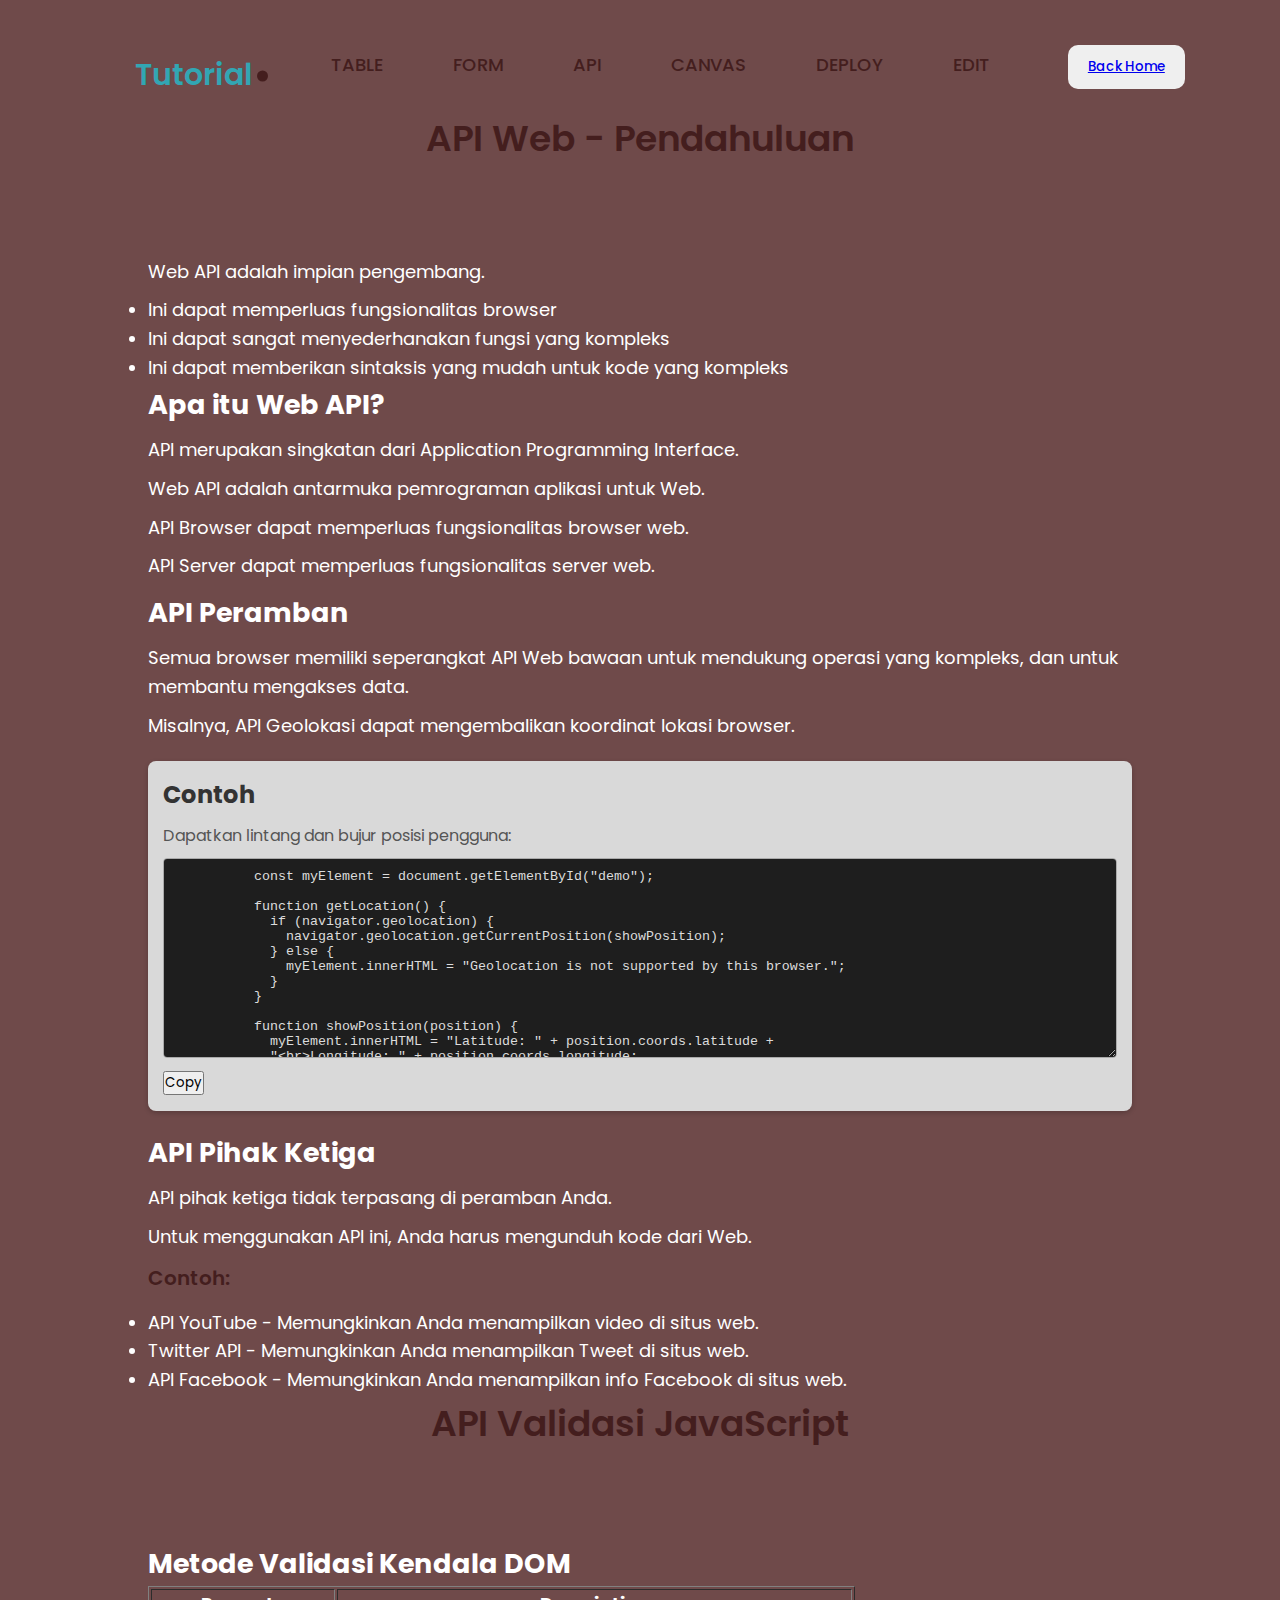
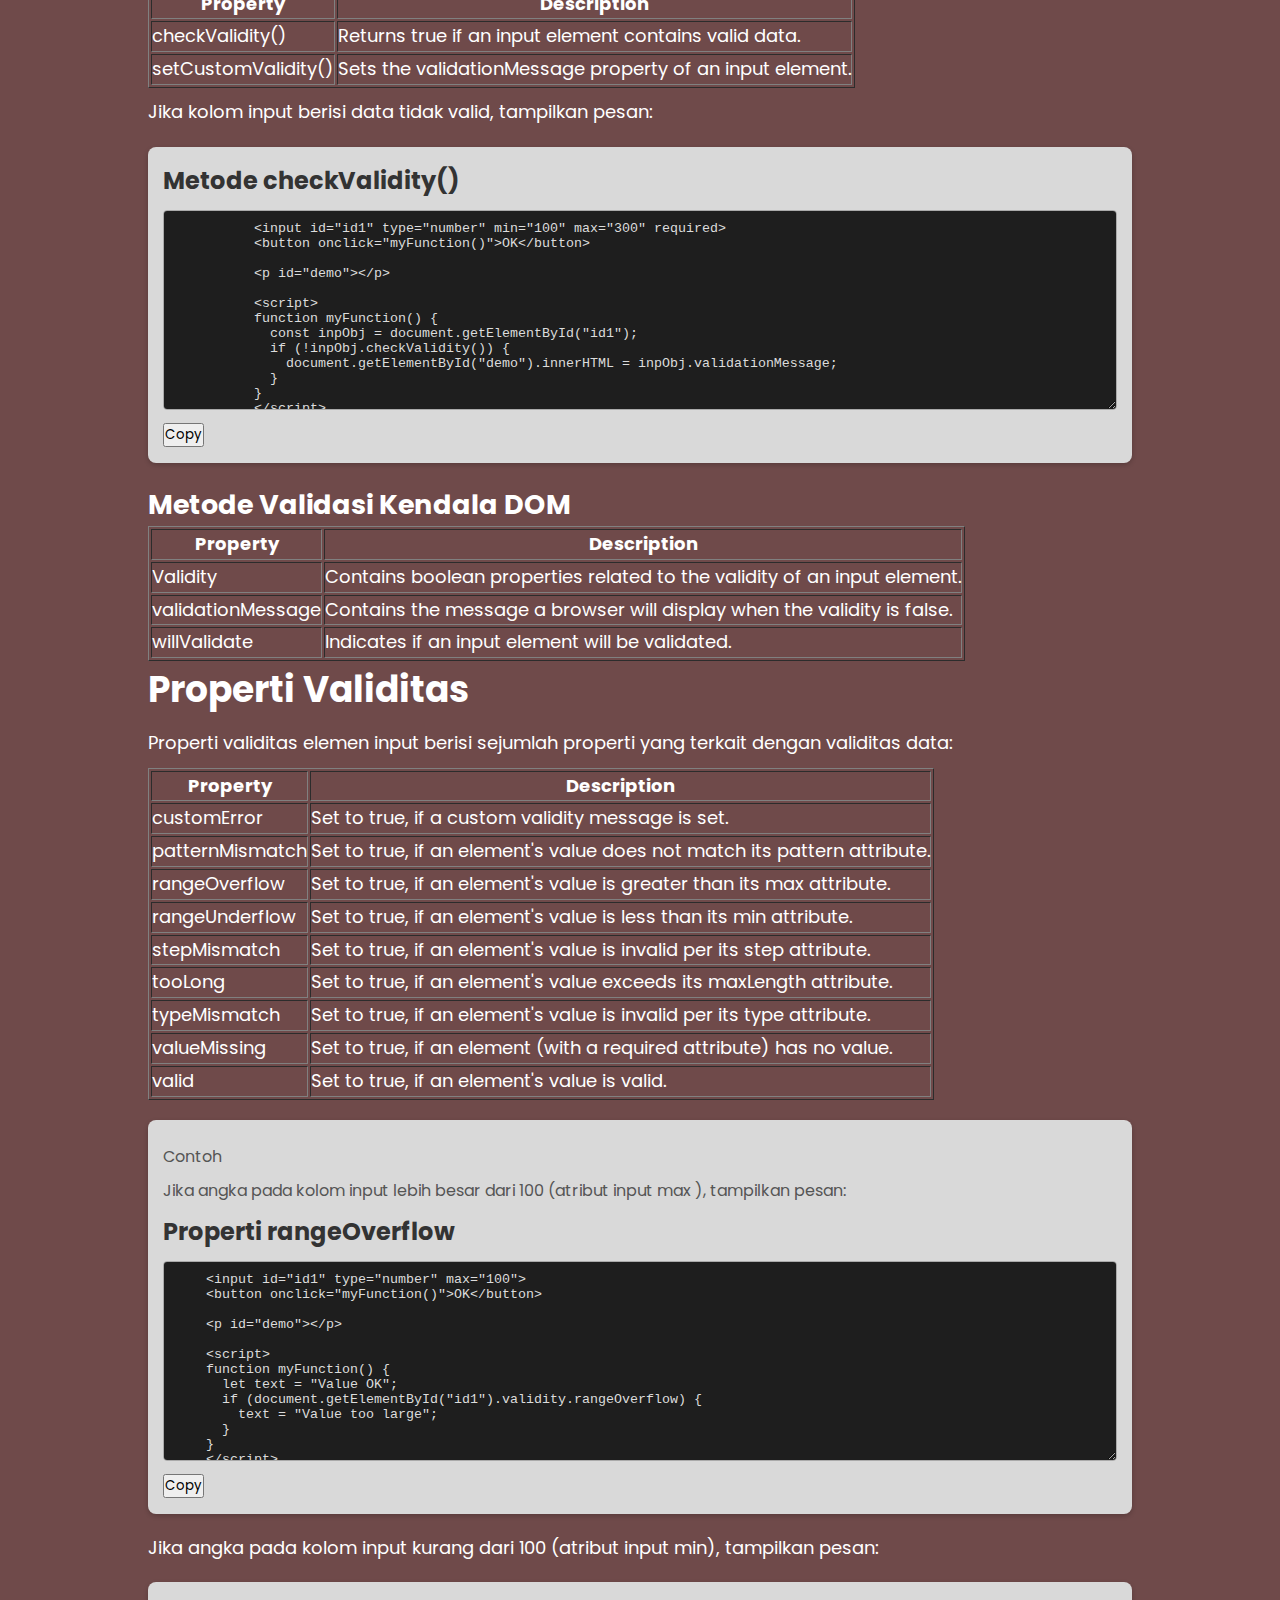
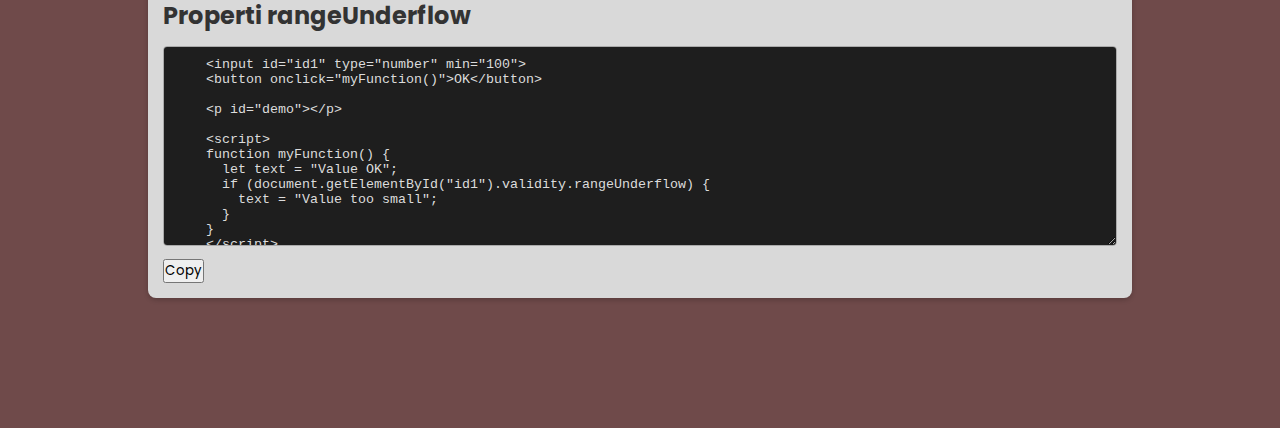
<file: codezone_P7/api.html>
<!DOCTYPE html>
<html lang="en">

<head>
  <meta charset="UTF-8" />
  <meta name="viewport" content="width=device-width, initial-scale=1.0" />

  <!-- --------- UNICONS ---------- -->
  <link rel="stylesheet" href="https://unicons.iconscout.com/release/v4.0.8/css/line.css" />

  <!-- --------- CSS ---------- -->
  <link rel="stylesheet" href="assets/css/style.css" />

  <!-- --------- FAVICON ---------- -->
  <link rel="shortcut icon" href="assets/images/favicon.png" type="image/x-icon" />

  <title>API HTML</title>
  <!-- --------------- HEADER --------------- -->
  <nav id="header">
    <div class="nav-logo">
      <p class="nav-name">Tutorial</p>
      <span>.</span>
    </div>
    <div class="nav-menu" id="myNavMenu">
      <ul class="nav_menu_list">
        <li class="nav_list">
          <a href="table.html" class="nav-link" target="_blank">TABLE</a>
          <div class="circle"></div>
        <li class="nav_list">
          <a href="form.html" class="nav-link" target="_blank">FORM</a>
          <div class="circle"></div>
        </li>
        <li class="nav_list">
          <a href="api.html" class="nav-link" target="_blank">API</a>
          <div class="circle"></div>
        </li>
        <li class="nav_list">
          <a href="canvas.html" class="nav-link" target="_blank">CANVAS</a>
          <div class="circle"></div>
        </li>
        <li class="nav_list">
          <a href="deploy.html" class="nav-link" target="_blank">DEPLOY</a>
          <div class="circle"></div>
        <li class="nav_list">
          <a href="tutorial.html#Hasil" class="nav-link">EDIT</a>
          <div class="circle"></div>
        </li>
      </ul>
    </div>

    <div class="nav-button">
      <button class="btn"><a href="https://fiqhi27.github.io/responsi_Update/">
        Back Home
        </a>
      </button>
    </div>
    <div class="nav-menu-btn">
      <i class="uil uil-bars" onclick="myMenuFunction()"></i>
    </div>
  </nav>

  <style>
    body {
      font-family: Arial, sans-serif;
      line-height: 1.6;
      margin: 20px;
      font-size: 18px;
      /* Increased font size */
      /* Optional: Background color for contrast */
      color: #ffffff;
      /* Text color */
    }

    .container {
      max-width: 800px;
      /* Set a maximum width for the container */
      margin: 0 auto;
      /* Center the container */
      padding: 20px;
      /* Add padding inside the container */
      text-align: left;
      /* Align text to the left */
    }

    h1,
    h2 {
      color: #ffffff;
    }

    p {
      margin: 10px 0;
      color: #ffffff;
    }

    li {
      color: #ffffff;
    }
  </style>

  <!-- -------------- API BOX ---------------- -->
  <main class="wrapper">
    <section class="section" id="api">
      <div class="top-header">
        <h1>API Web - Pendahuluan</h1>
      </div>
      <p>Web API adalah impian pengembang.</p>
      <ul>
        <li>Ini dapat memperluas fungsionalitas browser</li>
        <li>Ini dapat sangat menyederhanakan fungsi yang kompleks</li>
        <li>Ini dapat memberikan sintaksis yang mudah untuk kode yang kompleks</li>
      </ul>

      <h2>Apa itu Web API?</h2>
      <p>API merupakan singkatan dari Application Programming Interface.</p>
      <p>Web API adalah antarmuka pemrograman aplikasi untuk Web.</p>
      <p>API Browser dapat memperluas fungsionalitas browser web.</p>
      <p>API Server dapat memperluas fungsionalitas server web.</p>

      <h2>API Peramban</h2>
      <p>Semua browser memiliki seperangkat API Web bawaan untuk mendukung operasi yang kompleks, dan untuk membantu
        mengakses data.</p>
      <p>Misalnya, API Geolokasi dapat mengembalikan koordinat lokasi browser.</p>

      <div class="tutorial-box">
        <h2>Contoh</h2>
        <p>
          Dapatkan lintang dan bujur posisi pengguna:</p>
        <textarea class="editor" rows="20" id="contentAPI3" placeholder="Masukkan kode HTML dan CSS di sini">
          const myElement = document.getElementById("demo");

          function getLocation() {
            if (navigator.geolocation) {
              navigator.geolocation.getCurrentPosition(showPosition);
            } else {
              myElement.innerHTML = "Geolocation is not supported by this browser.";
            }
          }
          
          function showPosition(position) {
            myElement.innerHTML = "Latitude: " + position.coords.latitude +
            "<br>Longitude: " + position.coords.longitude;
          }
            </textarea>
        <button onclick="copyCode('contentAPI3')">Copy</button>
      </div>

      <h2>API Pihak Ketiga</h2>
      <p>API pihak ketiga tidak terpasang di peramban Anda.</p>
      <p>Untuk menggunakan API ini, Anda harus mengunduh kode dari Web.</p>
      <h3>Contoh:</h3>
      <ul>
        <li>API YouTube - Memungkinkan Anda menampilkan video di situs web.</li>
        <li>Twitter API - Memungkinkan Anda menampilkan Tweet di situs web.</li>
        <li>API Facebook - Memungkinkan Anda menampilkan info Facebook di situs web.</li>
      </ul>

      <!-- web api form -->

      <div class="top-header">
      
        <h1>API Validasi JavaScript</h1>
      </div>
      <h2>Metode Validasi Kendala DOM</h2>
      
      <table border="1">
          <thead>
              <tr>
                  <th>Property</th>
                  <th>Description</th>
              </tr>
          </thead>
          <tbody>
              <tr>
                  <td>checkValidity()</td>
                  <td>Returns true if an input element contains valid data.</td>
              </tr>
              <tr>
                  <td>setCustomValidity()</td>
                  <td>Sets the validationMessage property of an input element.</td>
              </tr>
          </tbody>
      </table>
  
      <p>Jika kolom input berisi data tidak valid, tampilkan pesan:</p>

      <div class="tutorial-box">
        <h2>Metode checkValidity()</h2>
     
        <textarea class="editor" rows="20" id="contentAPI4" placeholder="Masukkan kode HTML dan CSS di sini">
          <input id="id1" type="number" min="100" max="300" required>
          <button onclick="myFunction()">OK</button>
          
          <p id="demo"></p>
          
          <script>
          function myFunction() {
            const inpObj = document.getElementById("id1");
            if (!inpObj.checkValidity()) {
              document.getElementById("demo").innerHTML = inpObj.validationMessage;
            }
          }
          </script>
            </textarea>
        <button onclick="copyCode('contentAPI4')">Copy</button>
      </div>  

      <h2>Metode Validasi Kendala DOM</h2>
      <table border="1">
        <thead>
            <tr>
                <th>Property</th>
                <th>Description</th>
            </tr>
        </thead>
        <tbody>
            <tr>
                <td>Validity</td>
                <td>Contains boolean properties related to the validity of an input element.</td>
            </tr>
            <tr>
                <td>validationMessage</td>
                <td>Contains the message a browser will display when the validity is false.</td>
            </tr>
            <tr>
                <td>willValidate</td>
                <td>Indicates if an input element will be validated.
                </td>
            </tr>
        </tbody>
    </table>

    <h1>Properti Validitas</h1>
<p>Properti validitas elemen input berisi sejumlah properti yang terkait dengan validitas data:</p>


<table border="1">
    <thead>
        <tr>
            <th>Property</th>
            <th>Description</th>
        </tr>
    </thead>
    <tbody>
        <tr>
            <td>customError</td>
            <td>Set to true, if a custom validity message is set.</td>
        </tr>
        <tr>
            <td>patternMismatch</td>
            <td>Set to true, if an element's value does not match its pattern attribute.</td>
        </tr>
        <tr>
            <td>rangeOverflow</td>
            <td>Set to true, if an element's value is greater than its max attribute.</td>
        </tr>
        <tr>
            <td>rangeUnderflow</td>
            <td>Set to true, if an element's value is less than its min attribute.</td>
        </tr>
        <tr>
            <td>stepMismatch</td>
            <td>Set to true, if an element's value is invalid per its step attribute.</td>
        </tr>
        <tr>
            <td>tooLong</td>
            <td>Set to true, if an element's value exceeds its maxLength attribute.</td>
        </tr>
        <tr>
            <td>typeMismatch</td>
            <td>Set to true, if an element's value is invalid per its type attribute.</td>
        </tr>
        <tr>
            <td>valueMissing</td>
            <td>Set to true, if an element (with a required attribute) has no value.</td>
        </tr>
        <tr>
            <td>valid</td>
            <td>Set to true, if an element's value is valid.</td>
        </tr>
    </tbody>
</table>
  
<div class="tutorial-box">
  <p>Contoh</p>
  <p>Jika angka pada kolom input lebih besar dari 100 (atribut input max ), tampilkan pesan:</p>
  <h2>Properti rangeOverflow</h2>

  <textarea class="editor" rows="20" id="contentAPI5" placeholder="Masukkan kode HTML dan CSS di sini">
    <input id="id1" type="number" max="100">
    <button onclick="myFunction()">OK</button>
    
    <p id="demo"></p>
    
    <script>
    function myFunction() {
      let text = "Value OK";
      if (document.getElementById("id1").validity.rangeOverflow) {
        text = "Value too large";
      }
    }
    </script>
      </textarea>
  <button onclick="copyCode('contentAPI5')">Copy</button>
</div>  
<p>Jika angka pada kolom input kurang dari 100 (atribut input min), tampilkan pesan:</p>

<div class="tutorial-box">
  <h2>Properti rangeUnderflow</h2>

  <textarea class="editor" rows="20" id="contentAPI6" placeholder="Masukkan kode HTML dan CSS di sini">
    <input id="id1" type="number" min="100">
    <button onclick="myFunction()">OK</button>
    
    <p id="demo"></p>
    
    <script>
    function myFunction() {
      let text = "Value OK";
      if (document.getElementById("id1").validity.rangeUnderflow) {
        text = "Value too small";
      }
    }
    </script>
      </textarea>
  <button onclick="copyCode('contentAPI6')">Copy</button>
</div>

    </section>
    <script>
      function copyCode(textareaId) {
        // Get the textarea element
        var textarea = document.getElementById(textareaId);

        // Select the text in the textarea
        textarea.select();
        textarea.setSelectionRange(0, 99999); // For mobile devices

        // Copy the text to the clipboard
        document.execCommand("copy");

        // Alert the user that the text has been copied (optional)
        alert("Code copied to clipboard!");
      }
    </script>
  </main>
</file>
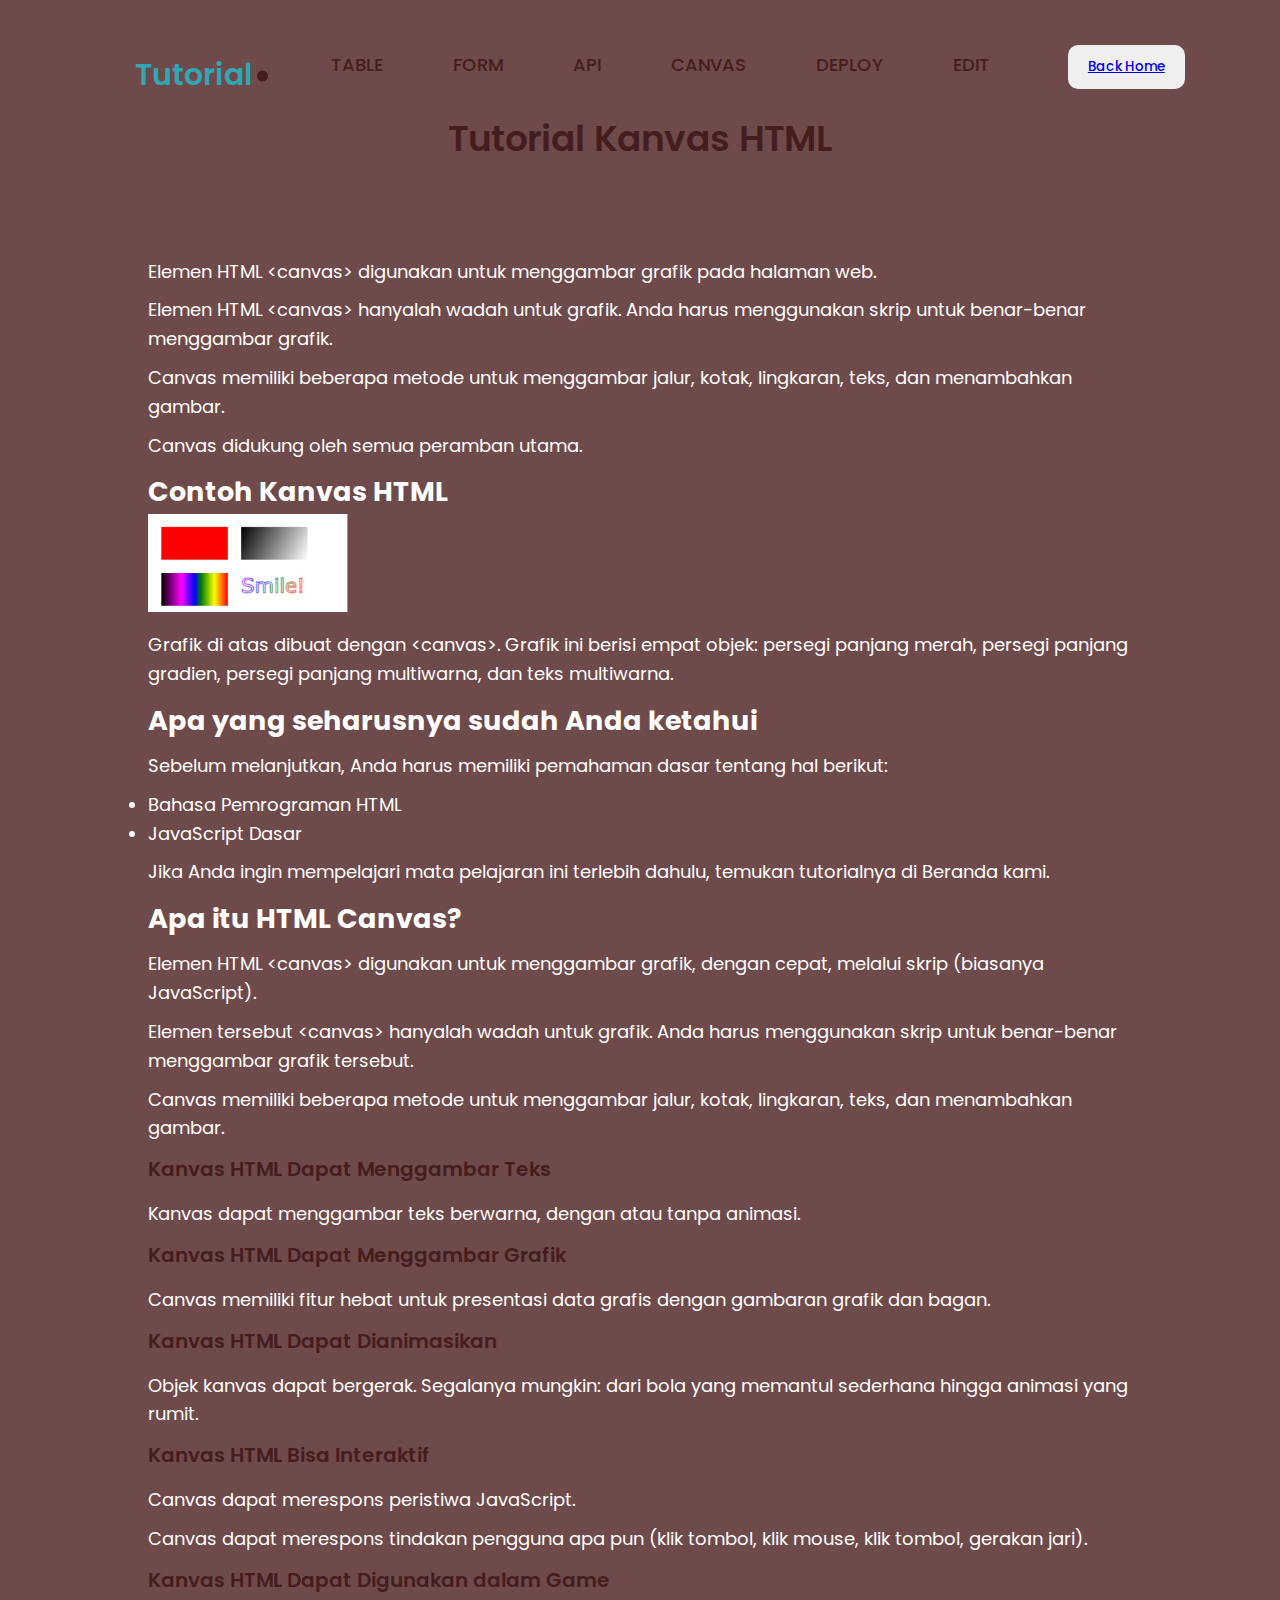
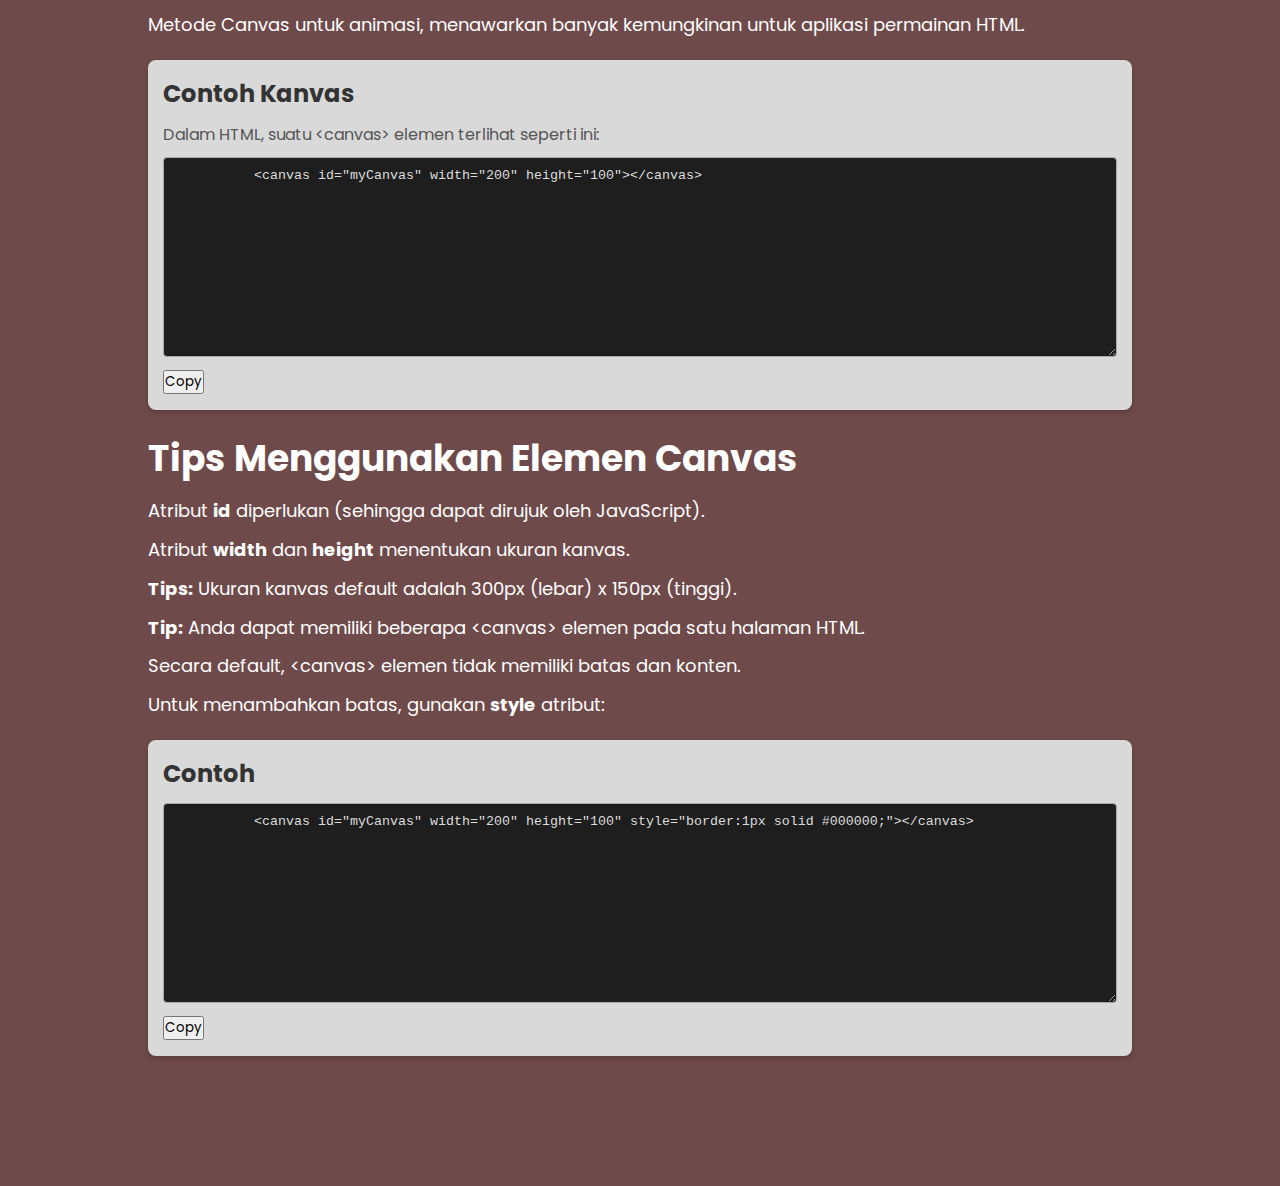
<file: codezone_P7/canvas.html>
<!DOCTYPE html>
<html lang="en">

<head>
  <meta charset="UTF-8" />
  <meta name="viewport" content="width=device-width, initial-scale=1.0" />

  <!-- --------- UNICONS ---------- -->
  <link rel="stylesheet" href="https://unicons.iconscout.com/release/v4.0.8/css/line.css" />

  <!-- --------- CSS ---------- -->
  <link rel="stylesheet" href="assets/css/style.css" />

  <!-- --------- FAVICON ---------- -->
  <link rel="shortcut icon" href="assets/images/favicon.png" type="image/x-icon" />

  <title>Canvas</title>
  <!-- --------------- HEADER --------------- -->
  <nav id="header">
    <div class="nav-logo">
      <p class="nav-name">Tutorial</p>
      <span>.</span>
    </div>
    <div class="nav-menu" id="myNavMenu">
      <ul class="nav_menu_list">
        <li class="nav_list">
          <a href="table.html" class="nav-link" target="_blank">TABLE</a>
          <div class="circle"></div>
        <li class="nav_list">
          <a href="form.html" class="nav-link" target="_blank">FORM</a>
          <div class="circle"></div>
        </li>
        <li class="nav_list">
          <a href="api.html" class="nav-link" target="_blank">API</a>
          <div class="circle"></div>
        </li>
        <li class="nav_list">
          <a href="canvas.html" class="nav-link" target="_blank">CANVAS</a>
          <div class="circle"></div>
        </li>
        <li class="nav_list">
          <a href="deploy.html" class="nav-link" target="_blank">DEPLOY</a>
          <div class="circle"></div>
        <li class="nav_list">
          <a href="tutorial.html#Hasil" class="nav-link">EDIT</a>
          <div class="circle"></div>
        </li>
      </ul>
    </div>

    <div class="nav-button">
      <button class="btn"><a href="https://fiqhi27.github.io/responsi_Update/">
        Back Home
        </a>
      </button>
    </div>
    <div class="nav-menu-btn">
      <i class="uil uil-bars" onclick="myMenuFunction()"></i>
    </div>
  </nav>

  <style>
    body {
      font-family: Arial, sans-serif;
      line-height: 1.6;
      margin: 20px;
      font-size: 18px;
      /* Increased font size */
      /* Optional: Background color for contrast */
      color: #ffffff;
      /* Text color */
    }

    .container {
      max-width: 800px;
      /* Set a maximum width for the container */
      margin: 0 auto;
      /* Center the container */
      padding: 20px;
      /* Add padding inside the container */
      text-align: left;
      /* Align text to the left */
    }

    h1,
    h2 {
      color: #ffffff;
    }

    p {
      margin: 10px 0;
      color: #ffffff;
    }

    li {
      color: #ffffff;
    }
  </style>

  <!-- -------------- API BOX ---------------- -->
  <main class="wrapper">
    <section class="section" id="canvas">
      <div class="top-header">

        <h1>Tutorial Kanvas HTML</h1>
      </div>
      <p>Elemen HTML <span class="highlight">&lt;canvas&gt;</span> digunakan untuk menggambar grafik pada halaman web.
      </p>
      <p>Elemen HTML <span class="highlight">&lt;canvas&gt;</span> hanyalah wadah untuk grafik. Anda harus menggunakan
        skrip untuk benar-benar menggambar grafik.</p>
      <p>Canvas memiliki beberapa metode untuk menggambar jalur, kotak, lingkaran, teks, dan menambahkan gambar.</p>
      <p>Canvas didukung oleh semua peramban utama.</p>

      <h2>Contoh Kanvas HTML</h2>
      <img src="assets/images/canvas.jpg" alt="canvas" width="200">
      <p>Grafik di atas dibuat dengan <span class="highlight">&lt;canvas&gt;</span>. Grafik ini berisi empat objek:
        persegi panjang merah, persegi panjang gradien, persegi panjang multiwarna, dan teks multiwarna.</p>

      <h2>Apa yang seharusnya sudah Anda ketahui</h2>
      <p>Sebelum melanjutkan, Anda harus memiliki pemahaman dasar tentang hal berikut:</p>
      <ul>
        <li>Bahasa Pemrograman HTML</li>
        <li>JavaScript Dasar</li>
      </ul>
      <p>Jika Anda ingin mempelajari mata pelajaran ini terlebih dahulu, temukan tutorialnya di Beranda kami.</p>

      <h2>Apa itu HTML Canvas?</h2>
      <p>Elemen HTML <span class="highlight">&lt;canvas&gt;</span> digunakan untuk menggambar grafik, dengan cepat,
        melalui skrip (biasanya JavaScript).</p>
      <p>Elemen tersebut <span class="highlight">&lt;canvas&gt;</span> hanyalah wadah untuk grafik. Anda harus
        menggunakan skrip untuk benar-benar menggambar grafik tersebut.</p>
      <p>Canvas memiliki beberapa metode untuk menggambar jalur, kotak, lingkaran, teks, dan menambahkan gambar.</p>

      <h3>Kanvas HTML Dapat Menggambar Teks</h3>
      <p>Kanvas dapat menggambar teks berwarna, dengan atau tanpa animasi.</p>

      <h3>Kanvas HTML Dapat Menggambar Grafik</h3>
      <p>Canvas memiliki fitur hebat untuk presentasi data grafis dengan gambaran grafik dan bagan.</p>

      <h3>Kanvas HTML Dapat Dianimasikan</h3>
      <p>Objek kanvas dapat bergerak. Segalanya mungkin: dari bola yang memantul sederhana hingga animasi yang rumit.
      </p>

      <h3>Kanvas HTML Bisa Interaktif</h3>
      <p>Canvas dapat merespons peristiwa JavaScript.</p>
      <p>Canvas dapat merespons tindakan pengguna apa pun (klik tombol, klik mouse, klik tombol, gerakan jari).</p>

      <h3>Kanvas HTML Dapat Digunakan dalam Game</h3>
      <p>Metode Canvas untuk animasi, menawarkan banyak kemungkinan untuk aplikasi permainan HTML.</p>




      <div class="tutorial-box">
        <h2>Contoh Kanvas</h2>
        <p>Dalam HTML, suatu <span class="highlight">&lt;canvas&gt;</span> elemen terlihat seperti ini:</p>
        <textarea class="editor" rows="20" id="contentAPI" placeholder="Masukkan kode HTML dan CSS di sini">
          <canvas id="myCanvas" width="200" height="100"></canvas>
              </textarea>
        <button onclick="copyCode('contentAPI')">Copy</button>
      </div>

      <h1>Tips Menggunakan Elemen Canvas</h1>
    
      <p>Atribut <strong>id</strong> diperlukan (sehingga dapat dirujuk oleh JavaScript).</p>
      
      <p>Atribut <strong>width</strong> dan <strong>height</strong> menentukan ukuran kanvas.</p>
      
      <p><strong>Tips:</strong> Ukuran kanvas default adalah 300px (lebar) x 150px (tinggi).</p>
      
      <p><strong>Tip:</strong> Anda dapat memiliki beberapa <code>&lt;canvas&gt;</code> elemen pada satu halaman HTML.</p>
      
      <p>Secara default, <code>&lt;canvas&gt;</code> elemen tidak memiliki batas dan konten.</p>
      
      <p>Untuk menambahkan batas, gunakan <strong>style</strong> atribut:</p>

      <div class="tutorial-box">
        <h2>Contoh </h2>
        <textarea class="editor" rows="20" id="contentAPI2" placeholder="Masukkan kode HTML dan CSS di sini">
          <canvas id="myCanvas" width="200" height="100" style="border:1px solid #000000;"></canvas>
              </textarea>
        <button onclick="copyCode('contentAPI2')">Copy</button>
      </div>


    </section>
    <script>
      function copyCode(textareaId) {
        // Get the textarea element
        var textarea = document.getElementById(textareaId);

        // Select the text in the textarea
        textarea.select();
        textarea.setSelectionRange(0, 99999); // For mobile devices

        // Copy the text to the clipboard
        document.execCommand("copy");

        // Alert the user that the text has been copied (optional)
        alert("Code copied to clipboard!");
      }
    </script>
  </main>
</file>
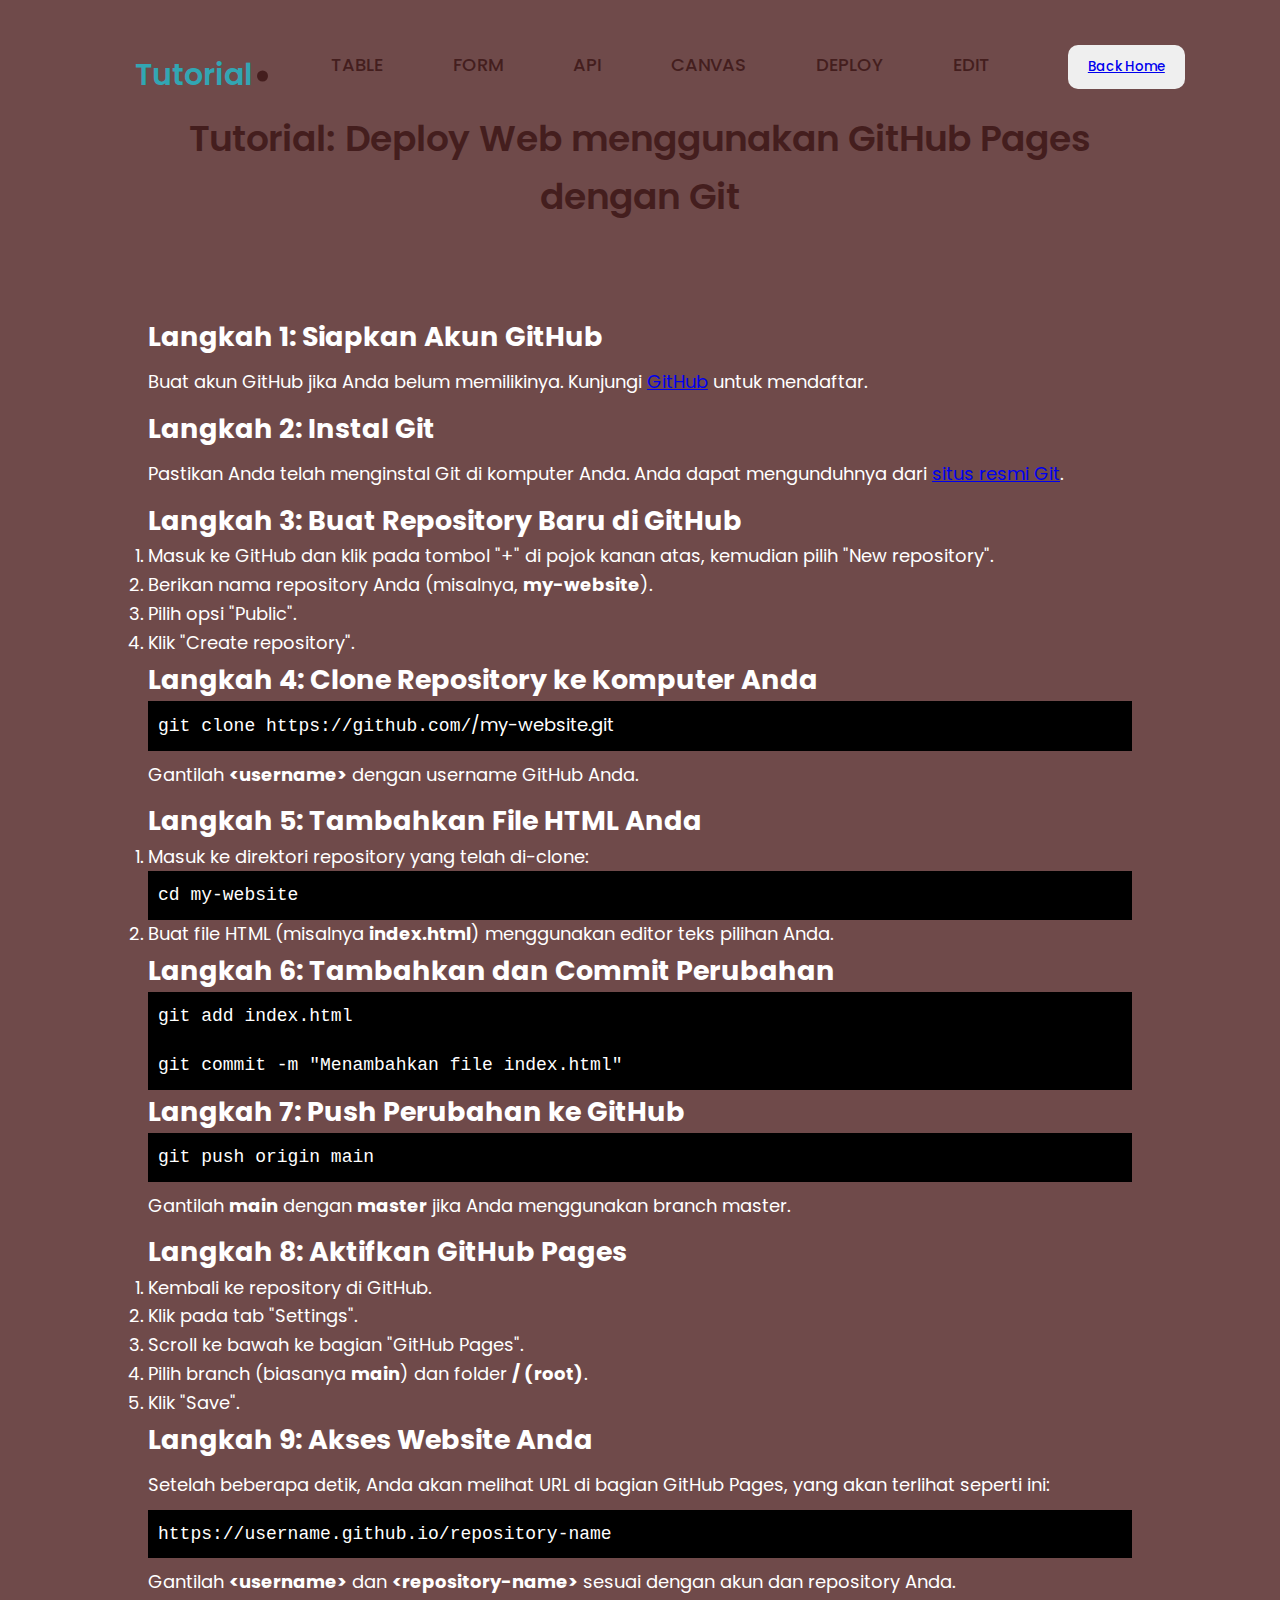
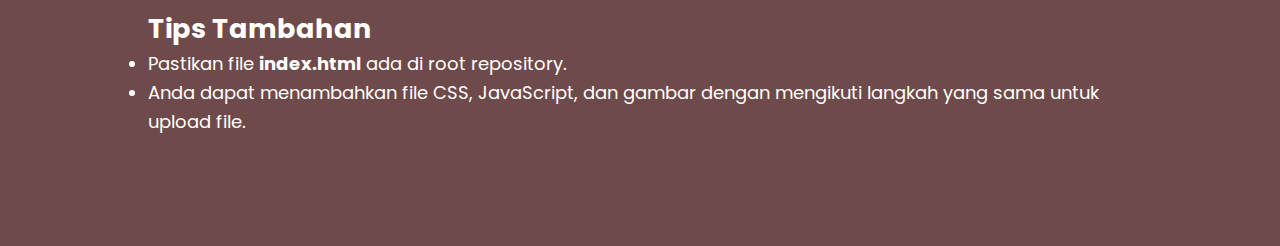
<file: codezone_P7/deploy.html>
<!DOCTYPE html>
<html lang="en">

<head>
  <meta charset="UTF-8" />
  <meta name="viewport" content="width=device-width, initial-scale=1.0" />

  <!-- --------- UNICONS ---------- -->
  <link rel="stylesheet" href="https://unicons.iconscout.com/release/v4.0.8/css/line.css" />

  <!-- --------- CSS ---------- -->
  <link rel="stylesheet" href="assets/css/style.css" />

  <!-- --------- FAVICON ---------- -->
  <link rel="shortcut icon" href="assets/images/favicon.png" type="image/x-icon" />

  <title>Deploy</title>   
    <!-- --------------- HEADER --------------- -->
    <nav id="header">
      <div class="nav-logo">
        <p class="nav-name">Tutorial</p>
        <span>.</span>
      </div>
      <div class="nav-menu" id="myNavMenu">
        <ul class="nav_menu_list">
          <li class="nav_list">
            <a href="table.html" class="nav-link" target="_blank">TABLE</a>
            <div class="circle"></div>
          <li class="nav_list">
            <a href="form.html" class="nav-link" target="_blank">FORM</a>
            <div class="circle"></div>
          </li>
          <li class="nav_list">
            <a href="api.html" class="nav-link" target="_blank">API</a>
            <div class="circle"></div>
          </li>
          <li class="nav_list">
            <a href="canvas.html" class="nav-link" target="_blank">CANVAS</a>
            <div class="circle"></div>
          </li>
          <li class="nav_list">
            <a href="deploy.html" class="nav-link" target="_blank">DEPLOY</a>
            <div class="circle"></div>
          <li class="nav_list">
            <a href="tutorial.html#Hasil" class="nav-link">EDIT</a>
            <div class="circle"></div>
          </li>
        </ul>
      </div>
  
      <div class="nav-button">
        <button class="btn"><a href="https://fiqhi27.github.io/responsi_Update/">
          Back Home
          </a>
        </button>
      </div>
      <div class="nav-menu-btn">
        <i class="uil uil-bars" onclick="myMenuFunction()"></i>
      </div>
    </nav>
     
     <!-- DEPLOY WEB -->
     <style>
      body {
          font-family: Arial, sans-serif;
          line-height: 1.6;
          margin: 20px;
          font-size: 18px;
          /* Increased font size */
          /* Optional: Background color for contrast */
          color: #ffffff;
          /* Text color */
      }

      .container {
          max-width: 800px;
          /* Set a maximum width for the container */
          margin: 0 auto;
          /* Center the container */
          padding: 20px;
          /* Add padding inside the container */
          text-align: left;
          /* Align text to the left */
      }

      h1,
      h2 {
          color: #ffffff;
      }

      p {
          margin: 10px 0;
          color: #ffffff;
      }

      li {
          color: #ffffff;
      }
  </style>

  <main class="wrapper">
      <section class="section" id="deploy">
          <div class="top-header">
              <h1>Tutorial: Deploy Web menggunakan GitHub Pages dengan Git</h1>
          </div>

          <h2>Langkah 1: Siapkan Akun GitHub</h2>
          <p>Buat akun GitHub jika Anda belum memilikinya. Kunjungi <a href="https://github.com/">GitHub</a> untuk
              mendaftar.</p>

          <h2>Langkah 2: Instal Git</h2>
          <p>Pastikan Anda telah menginstal Git di komputer Anda. Anda dapat mengunduhnya dari <a
                  href="https://git-scm.com/">situs resmi Git</a>.</p>

          <h2>Langkah 3: Buat Repository Baru di GitHub</h2>
          <ol>
              <li>Masuk ke GitHub dan klik pada tombol "+" di pojok kanan atas, kemudian pilih "New repository".</li>
              <li>Berikan nama repository Anda (misalnya, <strong>my-website</strong>).</li>
              <li>Pilih opsi "Public".</li>
              <li>Klik "Create repository".</li>
          </ol>

          <h2>Langkah 4: Clone Repository ke Komputer Anda</h2>
          <div style="background-color: #000000; padding: 10px; font-family: monospace;">
              git clone https://github.com/<username>/my-website.git
          </div>
          </div>
          </div>
          <p>Gantilah <strong>&lt;username&gt;</strong> dengan username GitHub Anda.</p>

          <h2>Langkah 5: Tambahkan File HTML Anda</h2>
          <ol>
              <li>Masuk ke direktori repository yang telah di-clone:</li>
              <div style="background-color: #000000; padding: 10px; font-family: monospace;">
                  cd my-website
              </div>
              <li>Buat file HTML (misalnya <strong>index.html</strong>) menggunakan editor teks pilihan Anda.</li>
          </ol>

          <h2>Langkah 6: Tambahkan dan Commit Perubahan</h2>
          <div style="background-color: #000000; padding: 10px; font-family: monospace;">
              git add index.html
          </div> 
          <div style="background-color: #000000; padding: 10px; font-family: monospace;">
              git commit -m "Menambahkan file index.html"
          </div>
          <h2>Langkah 7: Push Perubahan ke GitHub</h2>
          <div style="background-color: #000000; padding: 10px; font-family: monospace;">
              git push origin main
          </div>
          <p>Gantilah <strong>main</strong> dengan <strong>master</strong> jika Anda menggunakan branch master.</p>

          <h2>Langkah 8: Aktifkan GitHub Pages</h2>
          <ol>
              <li>Kembali ke repository di GitHub.</li>
              <li>Klik pada tab "Settings".</li>
              <li>Scroll ke bawah ke bagian "GitHub Pages".</li>
              <li>Pilih branch (biasanya <strong>main</strong>) dan folder <strong>/ (root)</strong>.</li>
              <li>Klik "Save".</li>
          </ol>

          <h2>Langkah 9: Akses Website Anda</h2>
          <p>Setelah beberapa detik, Anda akan melihat URL di bagian GitHub Pages, yang akan terlihat seperti ini:</p>
          <div style="background-color: #000000; padding: 10px; font-family: monospace;">
              https://username.github.io/repository-name
          </div>
          <p>Gantilah <strong>&lt;username&gt;</strong> dan <strong>&lt;repository-name&gt;</strong> sesuai dengan
              akun dan repository Anda.</p>

          <h2>Tips Tambahan</h2>
          <ul>
              <li>Pastikan file <strong>index.html</strong> ada di root repository.</li>
              <li>Anda dapat menambahkan file CSS, JavaScript, dan gambar dengan mengikuti langkah yang sama untuk
                  upload file.</li>
          </ul>
          </div>
      </section>
  </main>
</file>
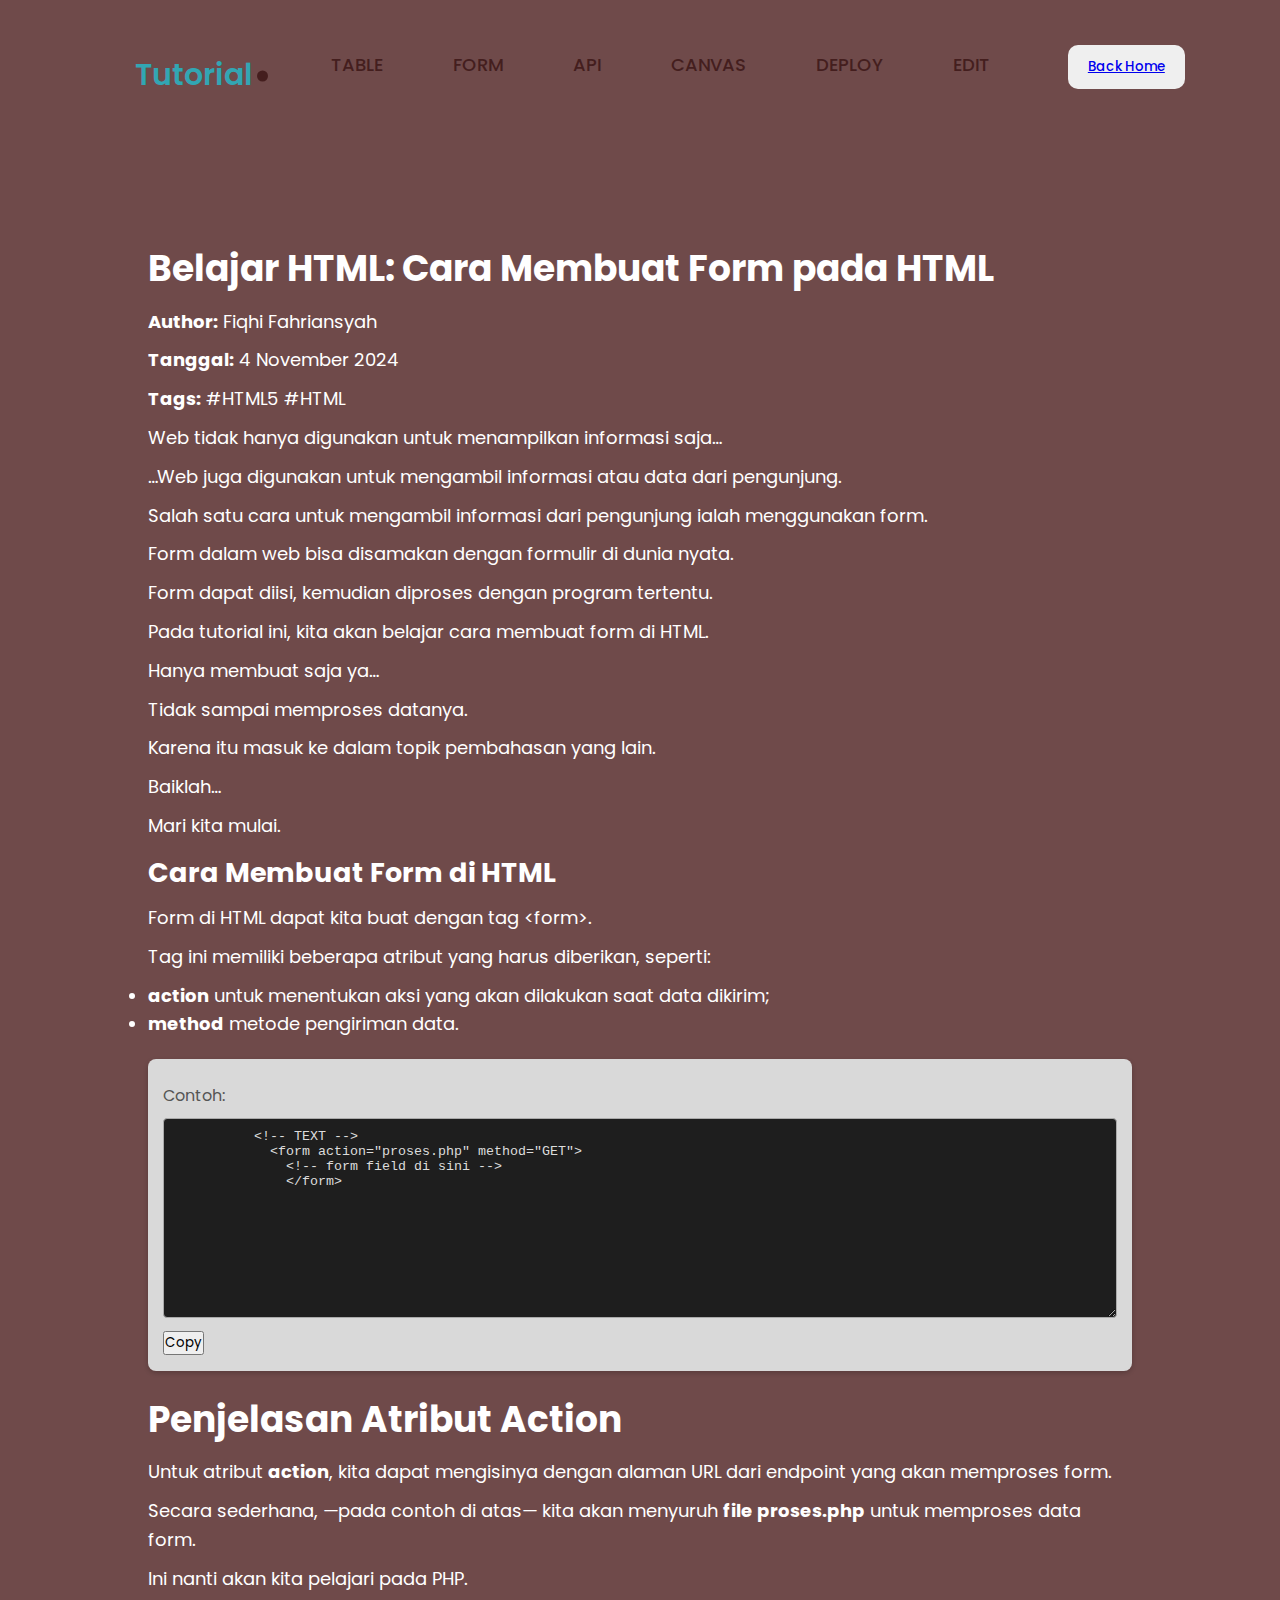
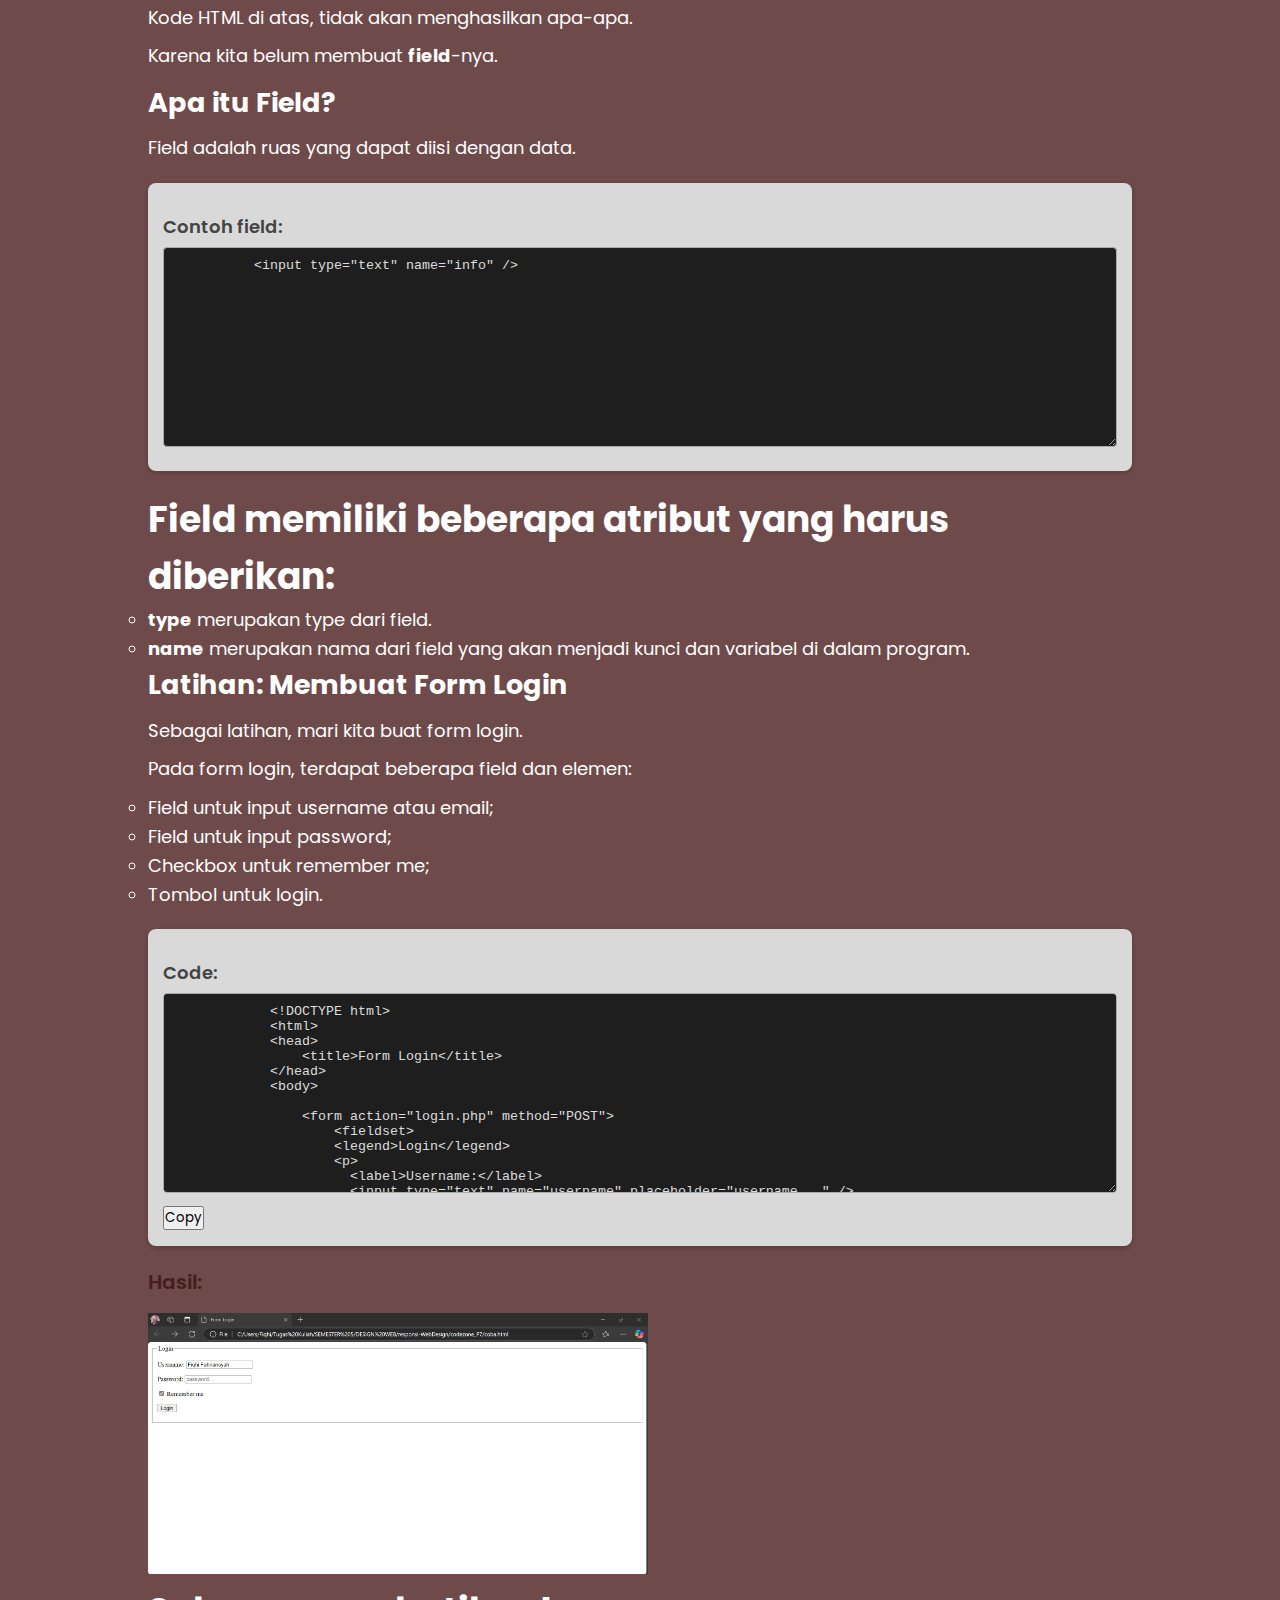
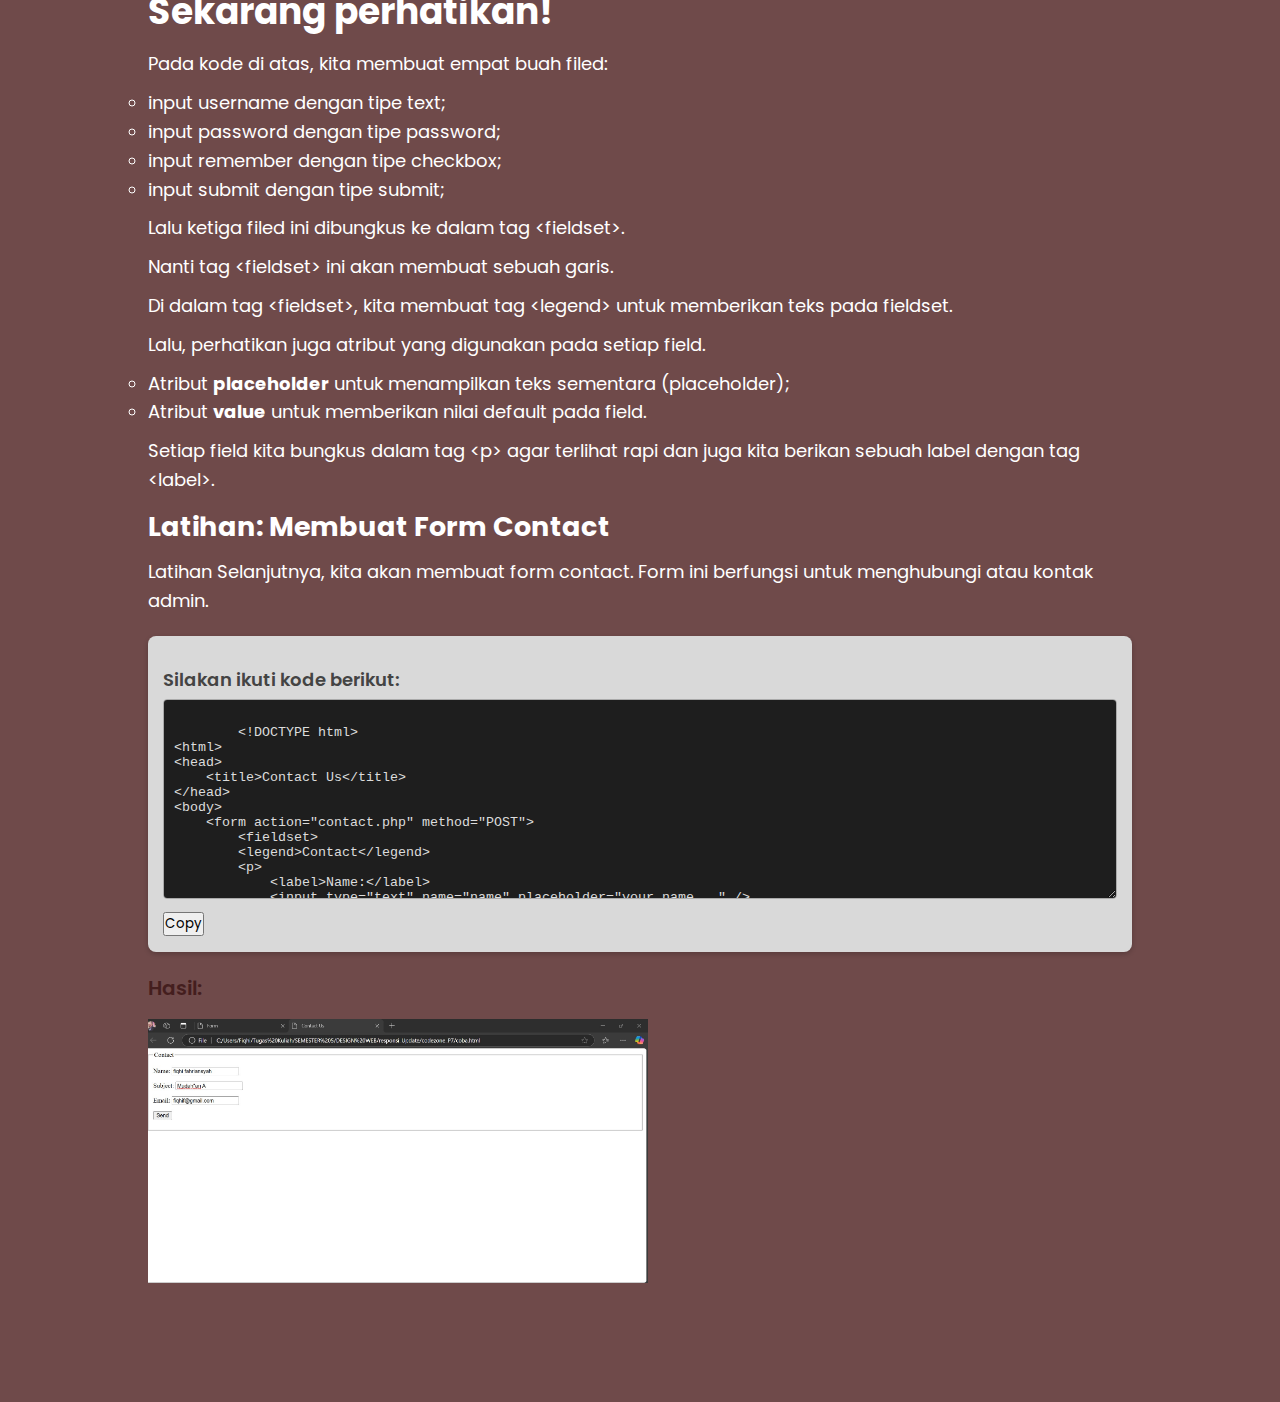
<file: codezone_P7/form.html>
<!DOCTYPE html>
<html lang="en">

<head>
  <meta charset="UTF-8" />
  <meta name="viewport" content="width=device-width, initial-scale=1.0" />

  <!-- --------- UNICONS ---------- -->
  <link rel="stylesheet" href="https://unicons.iconscout.com/release/v4.0.8/css/line.css" />

  <!-- --------- CSS ---------- -->
  <link rel="stylesheet" href="assets/css/style.css" />

  <!-- --------- FAVICON ---------- -->
  <link rel="shortcut icon" href="assets/images/favicon.png" type="image/x-icon" />

  <title>Form</title>
  <!-- --------------- HEADER --------------- -->
  <nav id="header">
    <div class="nav-logo">
      <p class="nav-name">Tutorial</p>
      <span>.</span>
    </div>
    <div class="nav-menu" id="myNavMenu">
      <ul class="nav_menu_list">
        <li class="nav_list">
          <a href="table.html" class="nav-link" target="_blank">TABLE</a>
          <div class="circle"></div>
        <li class="nav_list">
          <a href="form.html" class="nav-link" target="_blank">FORM</a>
          <div class="circle"></div>
        </li>
        <li class="nav_list">
          <a href="api.html" class="nav-link" target="_blank">API</a>
          <div class="circle"></div>
        </li>
        <li class="nav_list">
          <a href="canvas.html" class="nav-link" target="_blank">CANVAS</a>
          <div class="circle"></div>
        </li>
        <li class="nav_list">
          <a href="deploy.html" class="nav-link" target="_blank">DEPLOY</a>
          <div class="circle"></div>
        <li class="nav_list">
          <a href="tutorial.html#Hasil" class="nav-link">EDIT</a>
          <div class="circle"></div>
        </li>
      </ul>
    </div>

    <div class="nav-button">
      <button class="btn"><a href="https://fiqhi27.github.io/responsi_Update/">
        Back Home
        </a>
      </button>
    </div>
    <div class="nav-menu-btn">
      <i class="uil uil-bars" onclick="myMenuFunction()"></i>
    </div>
  </nav>

  <style>
    body {
      font-family: Arial, sans-serif;
      line-height: 1.6;
      margin: 20px;
      font-size: 18px;
      /* Increased font size */
      /* Optional: Background color for contrast */
      color: #ffffff;
      /* Text color */
    }

    .container {
      max-width: 800px;
      /* Set a maximum width for the container */
      margin: 0 auto;
      /* Center the container */
      padding: 20px;
      /* Add padding inside the container */
      text-align: left;
      /* Align text to the left */
    }

    h1,
    h2 {
      color: #ffffff;
    }

    p {
      margin: 10px 0;
      color: #ffffff;
    }

    li {
      color: #ffffff;
    }
  </style>
</head>

<body>
  <main class="wrapper">
    <section class="section" id="form">
      <div class="top-header"></div>
        <div class="container"></div> <!-- New container for content -->
          <div class="tags"></div>
            <h1>Belajar HTML: Cara Membuat Form pada HTML</h1>
            <p><strong>Author:</strong> Fiqhi Fahriansyah</p>
            <p><strong>Tanggal:</strong> 4 November 2024</p>
            <p><strong>Tags:</strong> #HTML5 #HTML</p>
        
        <p>Web tidak hanya digunakan untuk menampilkan informasi saja…</p>
        <p>…Web juga digunakan untuk mengambil informasi atau data dari pengunjung.</p>
        <p>Salah satu cara untuk mengambil informasi dari pengunjung ialah menggunakan form.</p>
        <p>Form dalam web bisa disamakan dengan formulir di dunia nyata.</p>
        <p>Form dapat diisi, kemudian diproses dengan program tertentu.</p>
        <p>Pada tutorial ini, kita akan belajar cara membuat form di HTML.</p>
        <p>Hanya membuat saja ya…</p>
        <p>Tidak sampai memproses datanya.</p>
        <p>Karena itu masuk ke dalam topik pembahasan yang lain.</p>
        <p>Baiklah…</p>
        <p>Mari kita mulai.</p>

        <h2>Cara Membuat Form di HTML</h2>
        <p>Form di HTML dapat kita buat dengan tag <code>&lt;form&gt;</code>.</p>
        <p>Tag ini memiliki beberapa atribut yang harus diberikan, seperti:</p>
        <ul>
          <li><strong>action</strong> untuk menentukan aksi yang akan dilakukan saat data dikirim;</li>
          <li><strong>method</strong> metode pengiriman data.</li>


          <div class="tutorial-box">
            <p>Contoh:</p>
            <textarea class="editor" rows="20" id="contentForm3" placeholder="Masukkan kode HTML dan CSS di sini">
          <!-- TEXT -->
            <form action="proses.php" method="GET">
              <!-- form field di sini -->
              </form>
            </textarea>
            <button onclick="copyCode('contentForm3')">Copy</button>
          </div>
      </div> <!-- End of container -->
      </div>
      <h1>Penjelasan Atribut Action</h1>

      <p>Untuk atribut <strong>action</strong>, kita dapat mengisinya dengan alaman URL dari endpoint yang akan
        memproses form.</p>

      <p>Secara sederhana, —pada contoh di atas— kita akan menyuruh <strong>file proses.php</strong> untuk memproses
        data form.</p>

      <p>Ini nanti akan kita pelajari pada PHP.</p>

      <p>Kode HTML di atas, tidak akan menghasilkan apa-apa.</p>

      <p>Karena kita belum membuat <strong>field</strong>-nya.</p>

      <h2>Apa itu Field?</h2>
      <p>Field adalah ruas yang dapat diisi dengan data.</p>


      <div class="tutorial-box">

        <h3>Contoh field:</h3>

        <textarea class="editor" rows="20" id="contentForm" placeholder="Masukkan kode HTML dan CSS di sini">
          <input type="text" name="info" /></textarea>
      </div>

      <h1>Field memiliki beberapa atribut yang harus diberikan:</h1>
      <ul>
        <li><strong>type</strong> merupakan type dari field.</li>
        <li><strong>name</strong> merupakan nama dari field yang akan menjadi kunci dan variabel di dalam program.</li>
      </ul>

      <h2>Latihan: Membuat Form Login</h2>
      <p>Sebagai latihan, mari kita buat form login.</p>
      <p>Pada form login, terdapat beberapa field dan elemen:</p>
      <ul>
        <li>Field untuk input username atau email;</li>
        <li>Field untuk input password;</li>
        <li>Checkbox untuk remember me;</li>
        <li>Tombol untuk login.</li>
      </ul>

      <!-- Card Style untuk Latihan Page Margin -->
      <div class="tutorial-box">
        <h3>Code:</h3>
        <textarea class="editor" rows="20" id="contentForm4" placeholder="Masukkan kode HTML dan CSS di sini">
            <!DOCTYPE html>
            <html>
            <head>
                <title>Form Login</title>
            </head>
            <body>
              
                <form action="login.php" method="POST">
                    <fieldset>
                    <legend>Login</legend>
                    <p>
                      <label>Username:</label>
                      <input type="text" name="username" placeholder="username..." />
                  </p>
                  <p>
                      <label>Password:</label>
                      <input type="password" name="password" placeholder="password..." />
                  </p>
                  <p>
                      <label><input type="checkbox" name="remember" value="remember" /> Remember me</label>
                  </p>
                  <p>
                      <input type="submit" name="submit" value="Login" />
                  </p>
                  </fieldset>
              </form>
          </body>
          </html>
      </textarea>
        <button onclick="copyCode('contentForm4')">Copy</button>
      </div>

      <div class="output-box">
        <h3>Hasil:</h3>
        <img src="assets/images/Hasil-form .jpg" alt="Hasil Form" width="500">
      </div>

      <h1>Sekarang perhatikan!</h1>
      <p>Pada kode di atas, kita membuat empat buah filed:</p>
      <ul>
        <li>input username dengan tipe text;</li>
        <li>input password dengan tipe password;</li>
        <li>input remember dengan tipe checkbox;</li>
        <li>input submit dengan tipe submit;</li>
      </ul>
      <p>Lalu ketiga filed ini dibungkus ke dalam tag <code>&lt;fieldset&gt;</code>.</p>
      <p>Nanti tag <code>&lt;fieldset&gt;</code> ini akan membuat sebuah garis.</p>
      <p>Di dalam tag <code>&lt;fieldset&gt;</code>, kita membuat tag <code>&lt;legend&gt;</code> untuk memberikan teks
        pada fieldset.</p>
      <p>Lalu, perhatikan juga atribut yang digunakan pada setiap field.</p>
      <ul>
        <li>Atribut <strong>placeholder</strong> untuk menampilkan teks sementara (placeholder);</li>
        <li>Atribut <strong>value</strong> untuk memberikan nilai default pada field.</li>
      </ul>
      <p>Setiap field kita bungkus dalam tag <code>&lt;p&gt;</code> agar terlihat rapi dan juga kita berikan sebuah
        label dengan tag <code>&lt;label&gt;</code>.</p>

      <h2>Latihan: Membuat Form Contact</h2>
      <p>Latihan Selanjutnya, kita akan membuat form contact. Form ini berfungsi untuk menghubungi atau kontak admin.
      </p>

      <div class="tutorial-box">

        <h3>Silakan ikuti kode berikut:</h3>
        <textarea class="editor" rows="20" id="contentForm5" placeholder="Masukkan kode HTML dan CSS di sini">

        <!DOCTYPE html>
<html>
<head>
    <title>Contact Us</title>
</head>
<body>
    <form action="contact.php" method="POST">
        <fieldset>
        <legend>Contact</legend>
        <p>
            <label>Name:</label>
            <input type="text" name="name" placeholder="your name..." />
        </p>
        <p>
            <label>Subject:</label>
            <input type="text" name="subject" placeholder="subject..." />
        </p>
        <p>
            <label>Email:</label>
            <input type="email" name="email" placeholder="your email..." />
        </p>
        <p>
            <input type="submit" name="submit" value="Send" />
        </p>
        </fieldset>
    </form>
</body>
</html>
        
      </textarea>

        <button onclick="copyCode('contentForm5')">Copy</button>
      </div>

      <div class="output-box">
        <h3>Hasil:</h3>
        <img src="assets/images/hasil-contact.jpg" alt="Hasil Form" width="500">
      </div>



    </section>
  </main>

  <script>
    function copyCode(textareaId) {
      // Get the textarea element
      var textarea = document.getElementById(textareaId);

      // Select the text in the textarea
      textarea.select();
      textarea.setSelectionRange(0, 99999); // For mobile devices

      // Copy the text to the clipboard
      document.execCommand("copy");

      // Alert the user that the text has been copied (optional)
      alert("Code copied to clipboard!");
    }
  </script>
</body>

</html>
</file>
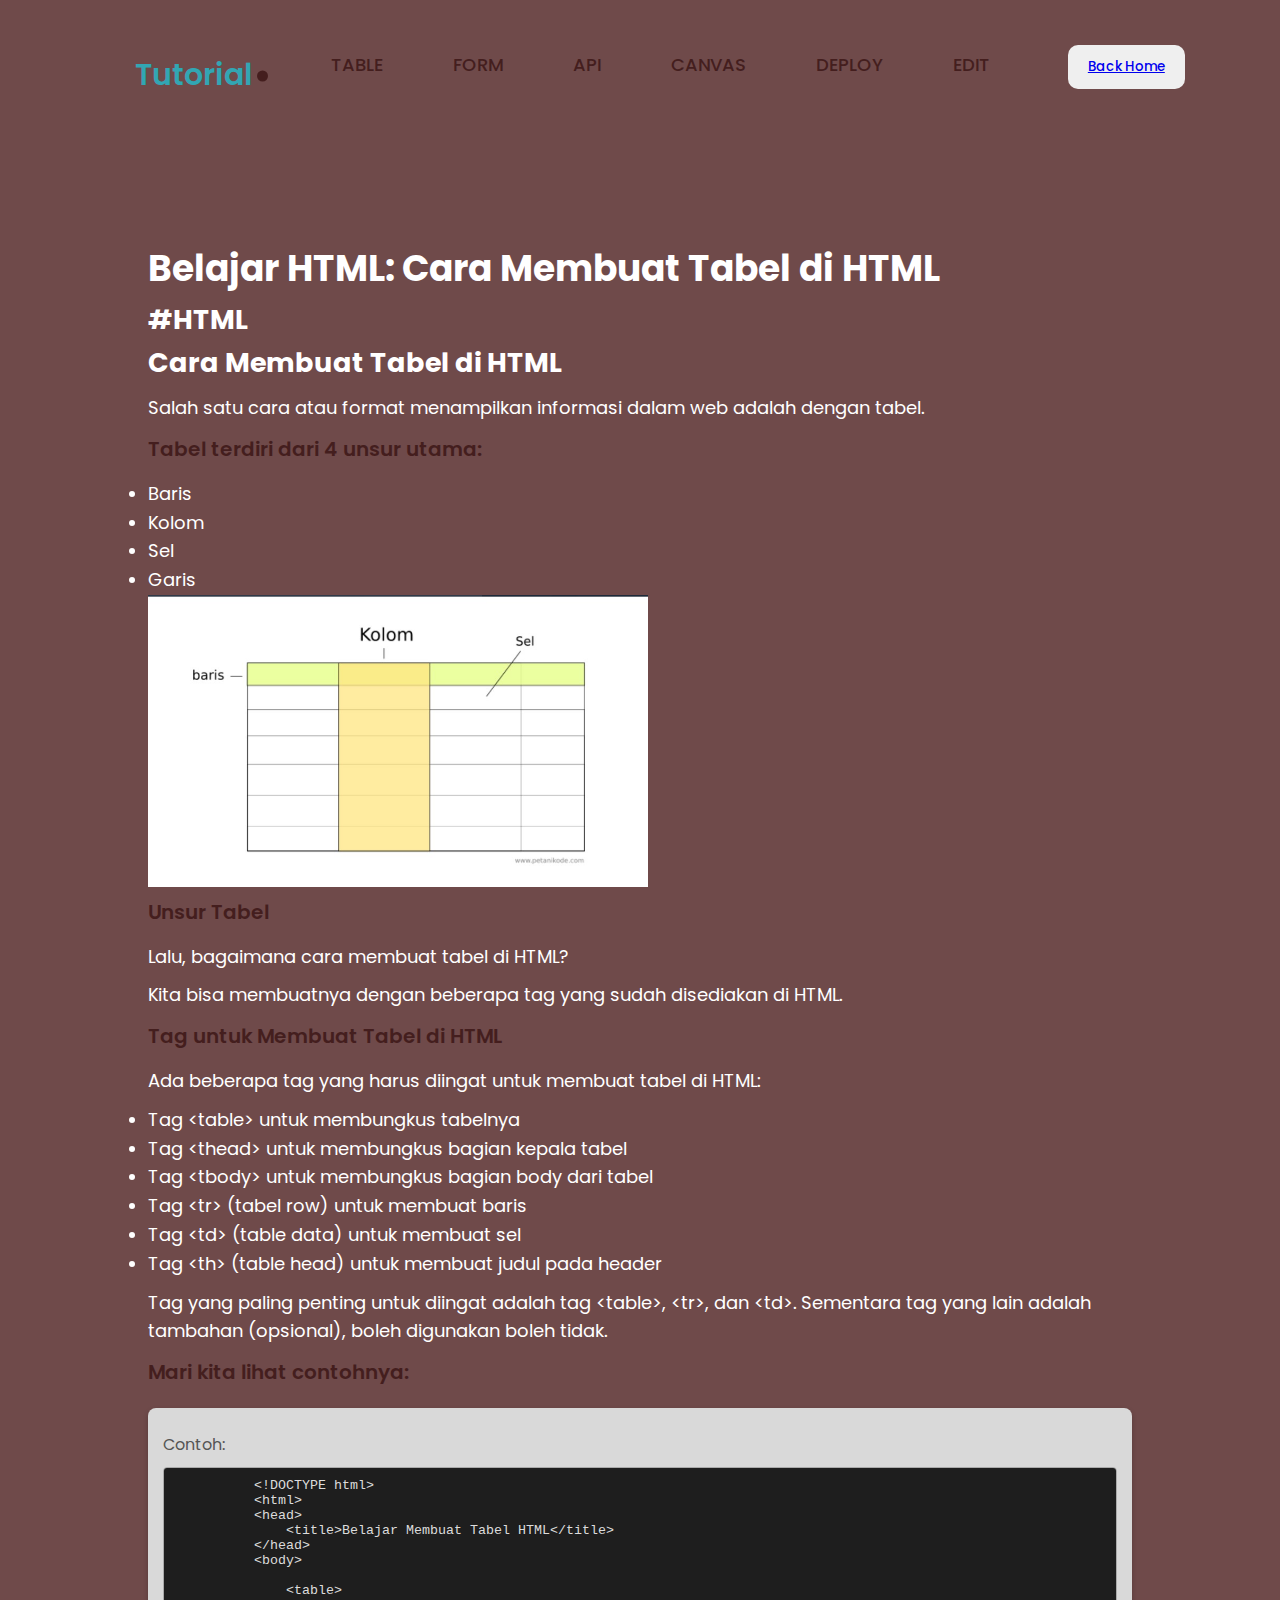
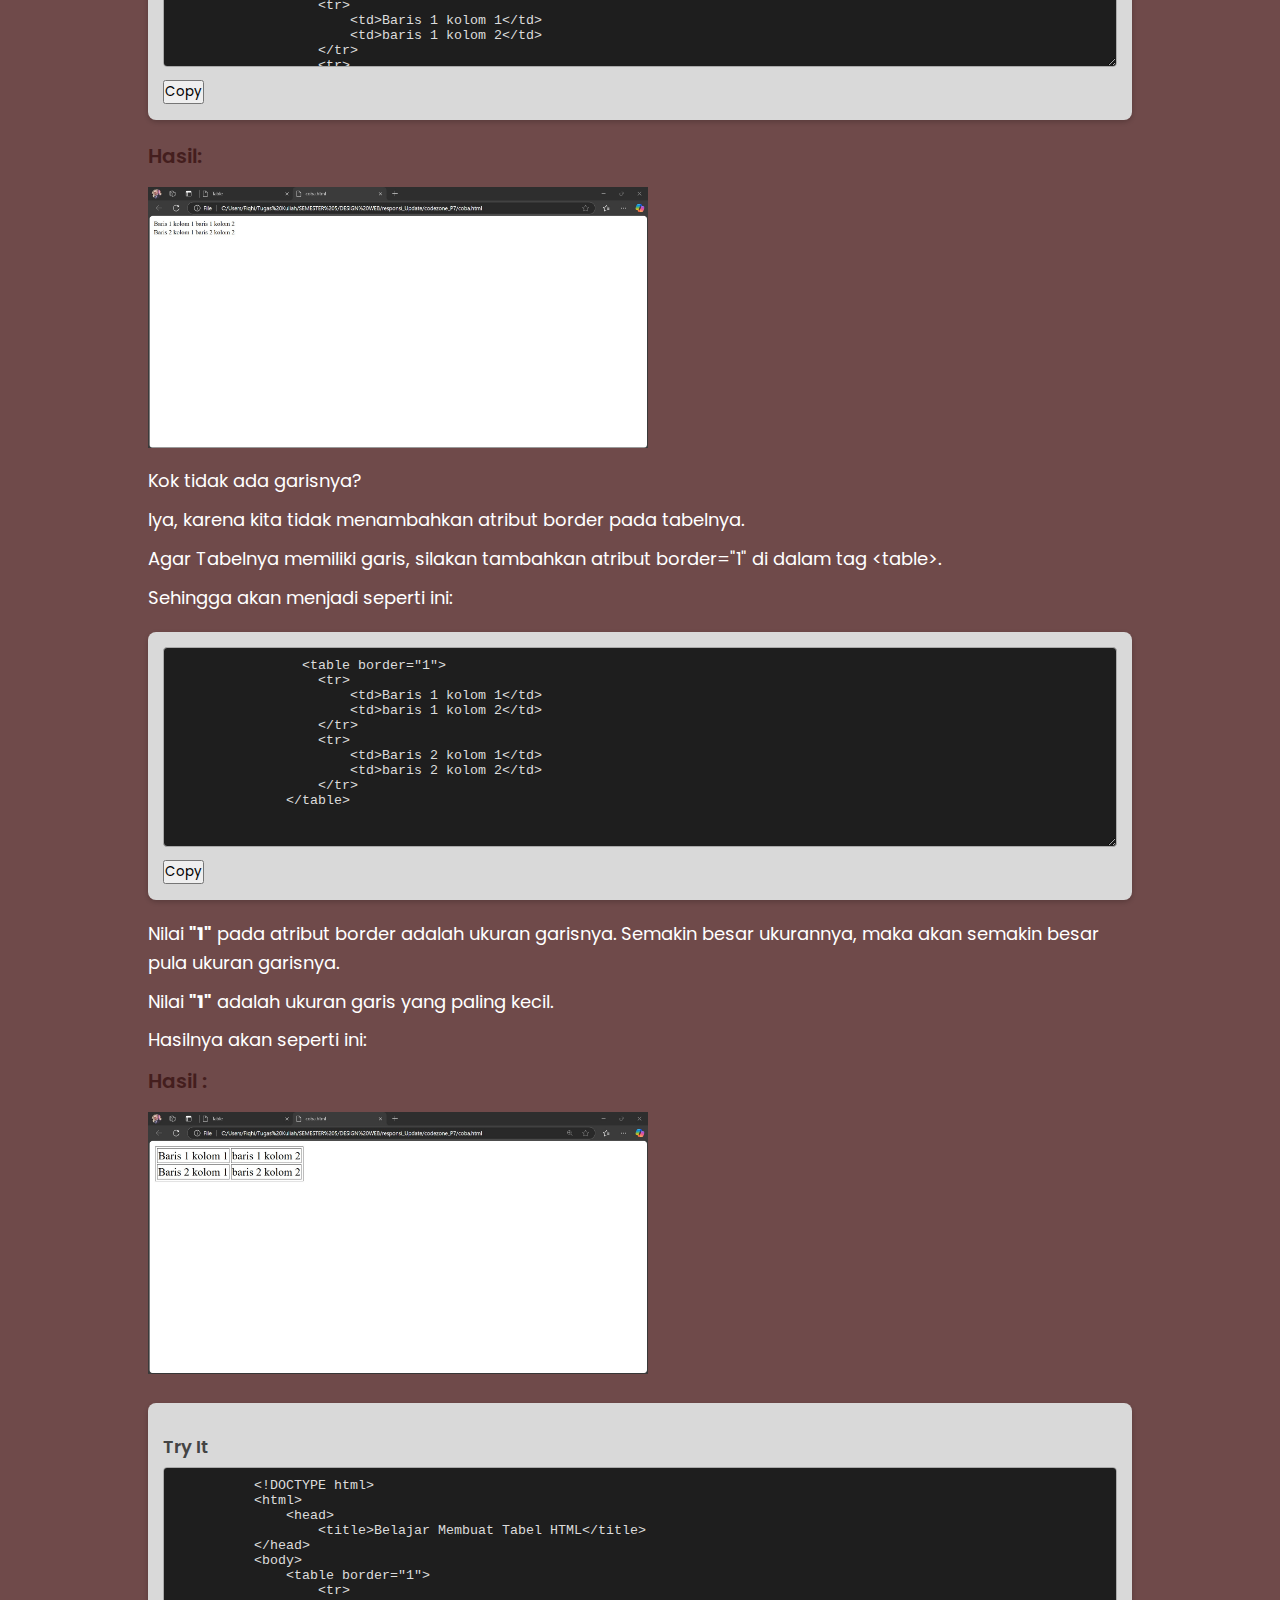
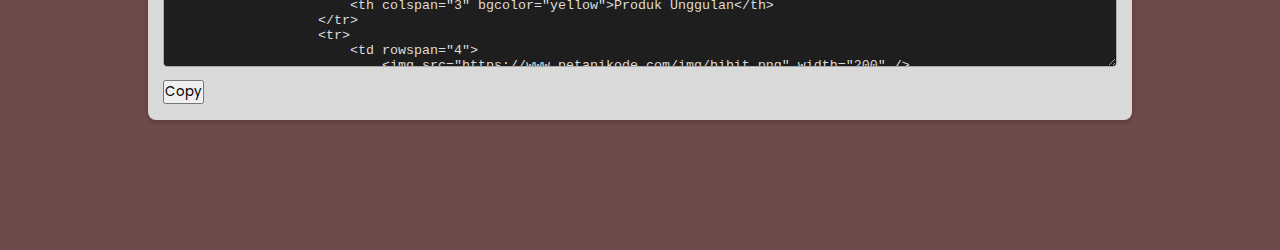
<file: codezone_P7/table.html>
<!DOCTYPE html>
<html lang="en">

<head>
  <meta charset="UTF-8" />
  <meta name="viewport" content="width=device-width, initial-scale=1.0" />

  <!-- --------- UNICONS ---------- -->
  <link rel="stylesheet" href="https://unicons.iconscout.com/release/v4.0.8/css/line.css" />

  <!-- --------- CSS ---------- -->
  <link rel="stylesheet" href="assets/css/style.css" />

  <!-- --------- FAVICON ---------- -->
  <link rel="shortcut icon" href="assets/images/favicon.png" type="image/x-icon" />

  <title>Table</title>
  <!-- --------------- HEADER --------------- -->
  <nav id="header">
    <div class="nav-logo">
      <p class="nav-name">Tutorial</p>
      <span>.</span>
    </div>
    <div class="nav-menu" id="myNavMenu">
      <ul class="nav_menu_list">
        <li class="nav_list">
          <a href="table.html" class="nav-link" target="_blank">TABLE</a>
          <div class="circle"></div>
        <li class="nav_list">
          <a href="form.html" class="nav-link" target="_blank">FORM</a>
          <div class="circle"></div>
        </li>
        <li class="nav_list">
          <a href="api.html" class="nav-link" target="_blank">API</a>
          <div class="circle"></div>
        </li>
        <li class="nav_list">
          <a href="canvas.html" class="nav-link" target="_blank">CANVAS</a>
          <div class="circle"></div>
        </li>
        <li class="nav_list">
          <a href="deploy.html" class="nav-link" target="_blank">DEPLOY</a>
          <div class="circle"></div>
        <li class="nav_list">
          <a href="tutorial.html#Hasil" class="nav-link">EDIT</a>
          <div class="circle"></div>
        </li>
      </ul>
    </div>

    <div class="nav-button">
        <button class="btn"><a href="https://fiqhi27.github.io/responsi_Update/">
        Back Home
        </a>
      </button>
    </div>
    <div class="nav-menu-btn">
      <i class="uil uil-bars" onclick="myMenuFunction()"></i>
    </div>
  </nav>

  <style>
    body {
      font-family: Arial, sans-serif;
      line-height: 1.6;
      margin: 20px;
      font-size: 18px;
      /* Increased font size */
      /* Optional: Background color for contrast */
      color: #ffffff;
      /* Text color */
    }

    .container {
      max-width: 800px;
      /* Set a maximum width for the container */
      margin: 0 auto;
      /* Center the container */
      padding: 20px;
      /* Add padding inside the container */
      text-align: left;
      /* Align text to the left */
    }

    h1,
    h2 {
      color: #ffffff;
    }

    p {
      margin: 10px 0;
      color: #ffffff;
    }

    li {
      color: #ffffff;
    }
  </style>
</head>

<body>
  <main class="wrapper">
    <section class="section" id="table">
      <div class="top-header"></div>
      <div class="container"></div> <!-- New container for content -->
      <div class="tags"></div>
      <h1>Belajar HTML: Cara Membuat Tabel di HTML</h1>
      <h2>#HTML</h2>
      <h2>Cara Membuat Tabel di HTML</h2>
      <p>Salah satu cara atau format menampilkan informasi dalam web adalah dengan tabel.</p>

      <h3>Tabel terdiri dari 4 unsur utama:</h3>
      <ul>
        <li>Baris</li>
        <li>Kolom</li>
        <li>Sel</li>
        <li>Garis</li>
      </ul>

      <div class="output-box">
        <img src="assets/images/hasil-table1.png" alt="Hasil Form" width="500">
      </div>

      <h3>Unsur Tabel</h3>
      <p>Lalu, bagaimana cara membuat tabel di HTML?</p>
      <p>Kita bisa membuatnya dengan beberapa tag yang sudah disediakan di HTML.</p>

      <h3>Tag untuk Membuat Tabel di HTML</h3>
      <p>Ada beberapa tag yang harus diingat untuk membuat tabel di HTML:</p>
      <ul>
        <li>Tag <code>&lt;table&gt;</code> untuk membungkus tabelnya</li>
        <li>Tag <code>&lt;thead&gt;</code> untuk membungkus bagian kepala tabel</li>
        <li>Tag <code>&lt;tbody&gt;</code> untuk membungkus bagian body dari tabel</li>
        <li>Tag <code>&lt;tr&gt;</code> (tabel row) untuk membuat baris</li>
        <li>Tag <code>&lt;td&gt;</code> (table data) untuk membuat sel</li>
        <li>Tag <code>&lt;th&gt;</code> (table head) untuk membuat judul pada header</li>
      </ul>
      <p>Tag yang paling penting untuk diingat adalah tag <code>&lt;table&gt;</code>, <code>&lt;tr&gt;</code>, dan
        <code>&lt;td&gt;</code>. Sementara tag yang lain adalah tambahan (opsional), boleh digunakan boleh tidak.</p>

      <h3>Mari kita lihat contohnya:</h3>


             <div class="tutorial-box">
 <p>Contoh:</p>
        <textarea class="editor" rows="20" id="contentForm" placeholder="Masukkan kode HTML dan CSS di sini">
          <!DOCTYPE html>
          <html>
          <head>
              <title>Belajar Membuat Tabel HTML</title>
          </head>
          <body>
          
              <table>
                  <tr>
                      <td>Baris 1 kolom 1</td>
                      <td>baris 1 kolom 2</td>
                  </tr>
                  <tr>
                      <td>Baris 2 kolom 1</td>
                      <td>baris 2 kolom 2</td>
                  </tr>
              </table>
          
          </body>
          </html>
            </textarea>
        <button onclick="copyCode('contentForm')">Copy</button>
      </div>
      <div class="output-box">
        <h3>Hasil:</h3>
        <img src="assets/images/TABLE2.jpg" alt="Hasil table" width="500">
      </div>
      </div> <!-- End of container -->
      </div>
      <p>Kok tidak ada garisnya?</p>
      <p>Iya, karena kita tidak menambahkan atribut border pada tabelnya.</p>
      <p>Agar Tabelnya memiliki garis, silakan tambahkan atribut <code>border="1"</code> di dalam tag <code>&lt;table&gt;</code>.</p>
      <p>Sehingga akan menjadi seperti ini:</p>

      <div class="tutorial-box">
               <textarea class="editor" rows="20" id="contentForm2" placeholder="Masukkan kode HTML dan CSS di sini">
                <table border="1">
                  <tr>
                      <td>Baris 1 kolom 1</td>
                      <td>baris 1 kolom 2</td>
                  </tr>
                  <tr>
                      <td>Baris 2 kolom 1</td>
                      <td>baris 2 kolom 2</td>
                  </tr>
              </table>
              </textarea>
              <button onclick="copyCode('contentForm2')">Copy</button>
      </div>
      <p>Nilai <strong>"1"</strong> pada atribut <code>border</code> adalah ukuran garisnya. Semakin besar ukurannya, maka akan semakin besar pula ukuran garisnya.</p>
      <p>Nilai <strong>"1"</strong> adalah ukuran garis yang paling kecil.</p>
      <p>Hasilnya akan seperti ini:</p>
        <h3>Hasil : </h3>
       <img src="assets/images/table3.jpg" alt="Hasil" width="500">
       
       <div class="tutorial-box">
         <h3>Try It</h3>
        <textarea class="editor" rows="20" id="contentTable" placeholder="Masukkan kode HTML dan CSS di sini">
          <!DOCTYPE html>
          <html>
              <head>
                  <title>Belajar Membuat Tabel HTML</title>
          </head>
          <body>
              <table border="1">
                  <tr>
                      <th colspan="3" bgcolor="yellow">Produk Unggulan</th>
                  </tr>
                  <tr>
                      <td rowspan="4">
                          <img src="https://www.petanikode.com/img/bibit.png" width="200" />
                      </td>
                  </tr>
                  <tr>
                      <td>Nama</td>
                      <td>Benih Kode</td>
                  </tr>
                  <tr>
                      <td>Harga</td>
                      <td>Rp 192.000</td>
                  </tr>
                  <tr>
                      <td>Fitur</td>
                      <td>
                          <ul>
                              <li>Dilengkapi Dokumentasi</li>
                              <li>Ukuran: 31MB</li>
                              <li>Masa Tanam: 6 Bulan</li>
                              <li>Lisensi: MIT</li>
                          </ul>
                      </td>
                  </tr>
              </table>
          
          </body>
          </html>
       </textarea>
       <button onclick="copyCode('contentTable')">Copy</button>

    </section>
  </main>

  <script>
    function copyCode(textareaId) {
      // Get the textarea element
      var textarea = document.getElementById(textareaId);

      // Select the text in the textarea
      textarea.select();
      textarea.setSelectionRange(0, 99999); // For mobile devices

      // Copy the text to the clipboard
      document.execCommand("copy");

      // Alert the user that the text has been copied (optional)
      alert("Code copied to clipboard!");
    }
  </script>
</body>

</html>
</file>
<file: codezone_P7/assets/css/style.css>
/* ----- POPPINS FONT Link ----- */
@import url("https://fonts.googleapis.com/css2?family=Poppins:wght@400;500;600;700&display=swap");

/* ----- VARIABLES ----- */
:root {
  /* Background and Primary Colors */
  --body-color: #6f4a4a; /* Hitam abu-abu pekat untuk latar belakang, memberikan kesan elegan dan profesional */
  --color-white: #e2e2e2; /* Putih keabu-abuan yang lembut untuk mengurangi kontras yang terlalu tajam */

  /* Text Colors */
  --text-color-second: #441e1e; /* Abu-abu terang untuk teks sekunder, jelas namun tetap elegan */
  --text-color-third: #32a6b3; /* Biru tegas untuk heading atau elemen penting, memberikan kesan formal dan berwibawa */

  /* Primary Button & Link Colors */
  --first-color: #5a4bb7; /* Ungu tua tegas, memberikan kesan yang profesional namun modern */
  --first-color-hover: #443791; /* Ungu lebih tua untuk efek hover, memperkuat kesan tegas pada interaksi */

  /* Accent Colors */
  --second-color: #008c9e; /* Biru kehijauan tegas untuk elemen sekunder, menghadirkan kesan segar namun tetap formal */
  --third-color: #d4af37; /* Emas mewah dan tegas untuk elemen penting dan aksen premium */

  /* Shadow and Hover Effects */
  --first-shadow-color: rgba(
    255,
    153,
    0,
    0.993
  ); /* Shadow putih lembut untuk menambah kedalaman */
  --second-shadow-color: rgba(
    0,
    0,
    0,
    0.7
  ); /* Shadow hitam pekat untuk mempertegas elemen visual */
}
/* Kelas khusus untuk mengubah warna paragraf */
.highlight-paragraph {
  color: #fffefe; /* Ubah warna menjadi oranye atau sesuai keinginan */
}
/* Additional styles for tutorial text */
.tutorial-box {
  background-color: #d9d9d9; /* Light gray background for the tutorial box */
  border-radius: 8px; /* Rounded corners */
  box-shadow: 0 2px 5px rgba(0, 0, 0, 0.2); /* Subtle shadow */
  margin: 20px 0; /* Margin between tutorial boxes */
  padding: 15px; /* Padding inside the tutorial box */
}

/* Font styles */
.tutorial-box h2 {
  font-size: 24px; /* Larger font size for headings */
  color: #333; /* Darker color for better contrast */
  margin-bottom: 10px; /* Space below heading */
}

.tutorial-box p {
  font-size: 16px; /* Font size for paragraphs */
  line-height: 1.5; /* Spacing between lines */
  color: #555; /* Slightly lighter color for text */
}

.tutorial-box h3 {
  font-size: 18px; /* Font size for subheadings */
  color: #444; /* Medium dark color for subheadings */
  margin-top: 15px; /* Space above subheadings */
  margin-bottom: 5px; /* Space below subheadings */
}

.editor {
  width: 100%; /* Full width for the code editor */
  height: 200px; /* Set a fixed height for the code editor */
  padding: 10px; /* Padding inside the textarea */
  border: 1px solid #aaa; /* Border around the textarea */
  border-radius: 4px; /* Rounded corners for the textarea */
  background-color: #1e1e1e; /* Dark background for the code editor */
  color: #dcdcdc; /* Light gray text color for better contrast */
  font-family: "Courier New", Courier, monospace; /* Monospace font for code */
  resize: vertical; /* Allow vertical resizing only */
}

.preview {
  margin-top: 10px; /* Space above the preview section */
  padding: 10px; /* Padding inside the preview area */
  border: 1px solid #aaa; /* Border around the preview area */
  background-color: #d9d9d9; /* Light gray background for the preview */
  color: #333; /* Text color for preview */
}
/* Style for the Run button */
.run-button {
  background-color: #4caf50; /* Green background */
  color: white; /* White text */
  border: none; /* Remove border */
  border-radius: 5px; /* Rounded corners */
  padding: 10px 20px; /* Padding for the button */
  font-size: 16px; /* Font size */
  cursor: pointer; /* Pointer cursor on hover */
  transition: background-color 0.3s ease; /* Smooth background change */
  margin-top: 10px; /* Space above the button */
}
.undo-button {
  padding: 10px 20px;
  background-color: #f0f0f0;
  color: #333;
  border: 2px solid #ccc;
  border-radius: 5px;
  font-size: 14px;
  cursor: pointer;
  transition: all 0.3s ease;
}

.undo-button:hover {
  background-color: #e0e0e0;
  border-color: #999;
  color: #000;
}

.undo-button:active {
  background-color: #d0d0d0;
  border-color: #666;
  color: #333;
}

/* Hover effect for the Run button */
.run-button:hover {
  background-color: #45a049; /* Darker green on hover */
}

/* Active effect for the Run button */
.run-button:active {
  background-color: #3e8e41; /* Even darker green when clicked */
}

/* ----- BASE ----- */
* {
  margin: 0;
  padding: 0;
  box-sizing: border-box;
  font-family: "Poppins", sans-serif;
}

/* ----- SMOOTH SCROLL ----- */
html {
  scroll-behavior: smooth;
}

/* ----- CHANGE THE SCROLL BAR DESIGN ----- */
::-webkit-scrollbar {
  width: 10px;
  border-radius: 25px;
}
::-webkit-scrollbar-track {
  background: #f1f1f1;
}
::-webkit-scrollbar-thumb {
  background: #ccc;
  border-radius: 30px;
}
::-webkit-scrollbar-thumb:hover {
  background: #bbb;
}

/* ---##-- REUSABLE CSS --##--- */
/* ----- GLOBAL BUTTON DESIGN ----- */
.btn {
  font-weight: 500;
  padding: 12px 20px;
  background: #efefef;
  border: none;
  border-radius: 10px;
  cursor: pointer;
  transition: 0.4s;
}
.btn > i {
  margin-left: 10px;
}
.btn:hover {
  background: var(--second-color);
  color: var(--color-white);
}

/* ----- GLOBAL ICONS DESIGN ----- */
i {
  font-size: 16px;
}

/* ------- BASE -------- */
body {
  background: var(--body-color);
}
.container {
  width: 100%;
  position: relative;
}
/* ----- NAVIGATION BAR ----- */
nav {
  position: fixed;
  display: flex;
  justify-content: space-between;
  width: 100%;
  height: 90px;
  line-height: 90px;
  background: var(--body-color);
  padding-inline: 9vw;
  transition: 0.3s;
  z-index: 100;
}
.nav-logo {
  position: relative;
}
.nav-name {
  font-size: 30px;
  font-weight: 600;
  color: var(--text-color-third);
}
.nav-logo span {
  position: absolute;
  top: -15px;
  right: -20px;
  font-size: 5em;
  color: var(--text-color-second);
}
.nav-menu,
.nav_menu_list {
  display: flex;
}
.nav-menu .nav_list {
  list-style: none;
  position: relative;
}
.nav-link {
  text-decoration: none;
  color: var(--text-color-second);
  font-weight: 500;
  padding-inline: 15px;
  margin-inline: 20px;
}
.nav-menu-btn {
  display: none;
}
.nav-menu-btn i {
  font-size: 28px;
  cursor: pointer;
}
.active-link {
  position: relative;
  color: var(--first-color);
  transition: 0.3;
}
.active-link::after {
  content: "";
  position: absolute;
  left: 50%;
  bottom: -15px;
  transform: translate(-50%, -50%);
  width: 5px;
  height: 5px;
  background: var(--first-color);
  border-radius: 50%;
}

/* ----- WRAPPER DESIGN ----- */
.wrapper {
  padding-inline: 10vw;
}

/* ----- FEATURED BOX ----- */
.featured-box {
  position: relative;
  display: flex;
  height: 100vh;
  min-height: 700px;
}

/* ----- FEATURED TEXT BOX ----- */
.featured-text {
  position: relative;
  display: flex;
  justify-content: center;
  align-content: center;
  min-height: 80vh;
  flex-direction: column;
  width: 50%;
  padding-left: 20px;
}
.featured-text-card span {
  background: var(--third-color);
  color: var(--color-white);
  padding: 3px 8px;
  font-size: 12px;
  border-radius: 5px;
}
.featured-name {
  font-size: 50px;
  font-weight: 600;
  color: var(--text-color-second);
  margin-block: 20px;
}
.typedText {
  text-transform: capitalize;
  color: var(--text-color-third);
}
.featured-text-info {
  font-size: 15px;
  margin-bottom: 30px;
  color: var(--text-color-second);
}
.featured-text-btn {
  display: flex;
  gap: 20px;
}
.featured-text-btn > .blue-btn {
  background: var(--first-color);
  color: var(--color-white);
}
.featured-text-btn > .blue-btn:hover {
  background: var(--first-color-hover);
}
.social_icons {
  display: flex;
  margin-top: 5em;
  gap: 30px;
}
.icon {
  display: flex;
  justify-content: center;
  align-items: center;
  width: 40px;
  height: 40px;
  border-radius: 50%;
  box-shadow: 0px 2px 5px 0px rgba(0, 0, 0, 0.25);
  cursor: pointer;
}
.icon:hover {
  color: var(--first-color);
}

/* ----- FEATURED IMAGE BOX ----- */
.featured-image {
  display: flex;
  justify-content: right;
  align-content: center;
  min-height: 80vh;
  width: 50%;
}
.image {
  margin: auto 0;
  width: 380px;
  height: 380px;
  border-radius: 55% 45% 55% 45%;
  overflow: hidden;
  animation: imgFloat 7s ease-in-out infinite;
}
.image img {
  width: 380px;
  height: 380px;
  object-fit: cover;
}
@keyframes imgFloat {
  50% {
    transform: translateY(10px);
    border-radius: 45% 55% 45% 55%;
  }
}
.scroll-btn {
  position: absolute;
  bottom: 0;
  left: 50%;
  translate: -50%;
  display: flex;
  justify-content: center;
  align-items: center;
  width: 150px;
  height: 50px;
  gap: 5px;
  text-decoration: none;
  color: var(--text-color-second);
  background: var(--color-white);
  border-radius: 30px;
  box-shadow: 0 2px 5px 0 rgba(0, 0, 0, 0.25);
}
.scroll-btn i {
  font-size: 20px;
}

/* ----- MAIN BOX ----- */
.section {
  padding-block: 5em;
}
.row {
  display: flex;
  justify-content: space-between;
  width: 100%;
  gap: 50px;
}
.col {
  display: flex;
  width: 50%;
}
/* Mengubah warna teks di dalam content-container menjadi putih */
.content-container {
  color: white; /* Mengatur warna teks menjadi putih */
}

/* Jika ada elemen lain di dalam container yang perlu diatur */
.content-container h1,
.content-container h2,
.content-container h3,
.content-container p {
  color: white; /* Mengatur warna heading dan paragraf menjadi putih */
}

/* -- ## --- RESUABLE CSS -- ## -- */
.top-header {
  text-align: center;
  margin-bottom: 5em;
}
.top-header h1 {
  font-weight: 600;
  color: var(--text-color-second);
  margin-bottom: 10px;
}
.top-header span {
  color: #999;
}
h3 {
  font-size: 20px;
  font-weight: 600;
  color: var(--text-color-second);
  margin-bottom: 15px;
}

/* ----- ABOUT INFO ----- */
.about-info {
  position: relative;
  display: flex;
  align-items: center;
  flex-direction: column;
  padding-block: 30px 70px;
  padding-inline: 20px;
  width: 100%;
  background: var(--color-white);
  box-shadow: 1px 8px 10px 2px var(--first-shadow-color);
  border-radius: 20px;
}
.about-info p {
  text-align: center;
  font-size: 15px;
  color: #777;
}
.about-btn button {
  position: absolute;
  right: 20px;
  bottom: 20px;
  background: var(--first-color);
  color: var(--color-white);
  border-radius: 30px;
}
.about-btn button:hover {
  background: var(--first-color-hover);
}

/* ----- ABOUT / SKILLS BOX ----- */
.skills-box {
  margin: 10px;
}
.skills-header {
  margin-bottom: 30px;
}
.skills-list {
  display: flex;
  flex-wrap: wrap;
  gap: 5px;
}
.skills-list span {
  font-size: 14px;
  background: var(--first-color);
  color: var(--color-white);
  padding: 2px 10px;
  border-radius: 5px;
}

/* ----- PROJECTS BOX ----- */
.project-container {
  display: flex;
  width: 100%;
  justify-content: space-between;
  gap: 20px;
  flex-wrap: wrap;
}
.project-box {
  position: relative;
  display: flex;
  justify-content: center;
  align-items: center;
  flex-direction: column;
  width: 30%;
  height: 250px;
  background: var(--color-white);
  border-radius: 20px;
  box-shadow: 1px 8px 10px 2px var(--first-shadow-color);
  overflow: hidden;
}
.project-box > i {
  font-size: 50px;
  color: #00b5e7;
  margin-bottom: 25px;
}
.project-box label {
  font-size: 15px;
  color: #777;
}
.project-box::after,
.contact-info::after {
  content: "";
  position: absolute;
  bottom: -100%;
  background: var(--second-color);
  width: 100%;
  height: 100%;
  transition: 0.4s;
  z-index: 1;
}
.project-box:hover.project-box::after,
.contact-info:hover.contact-info::after {
  bottom: 0;
}
.project-box:hover.project-box i,
.project-box:hover.project-box > h3,
.project-box:hover.project-box > label {
  color: var(--color-white);
  z-index: 2;
}

/* ----- CONTACT BOX ----- */
.contact-info {
  position: relative;
  display: flex;
  flex-direction: column;
  justify-content: center;
  align-items: center;
  padding: 20px 30px;
  width: 100%;
  height: 315px;
  background: var(--second-color);
  border-radius: 10px;
  box-shadow: 1px 8px 10px 2px var(--first-shadow-color);
  overflow: hidden;
}
.contact-info > h2 {
  color: var(--color-white);
  margin-bottom: 20px;
}
.contact-info > p {
  display: flex;
  align-items: center;
  gap: 10px;
  color: var(--color-white);
  margin-block: 5px;
}
.contact-info p > i {
  font-size: 18px;
}
.contact-info::after {
  background: var(--color-white);
}
.contact-info:hover.contact-info h2,
.contact-info:hover.contact-info p,
.contact-info:hover.contact-info i {
  color: #777;
  z-index: 2;
}

/* ----- CONTACT FORM ----- */
.form-control {
  display: flex;
  flex-direction: column;
  gap: 10px;
  width: 100%;
}
.form-inputs {
  display: flex;
  gap: 10px;
  width: 100%;
}
.input-field {
  width: 50%;
  height: 55px;
  background: transparent;
  border: 2px solid #aaa;
  border-radius: 10px;
  padding-inline: 20px;
  outline: none;
}
textarea {
  width: 100%;
  height: 250px;
  background: transparent;
  border: 2px solid #aaa;
  border-radius: 10px;
  padding: 15px 20px;
  outline: none;
  resize: none;
}
.form-button > .btn {
  display: flex;
  align-items: center;
  justify-content: center;
  background: var(--second-color);
  color: var(--color-white);
}
.form-button > .btn:hover {
  background: #00b5e7;
}
.form-button i {
  font-size: 18px;
  rotate: -45deg;
}

/* ----- FOOTER BOX ----- */
footer {
  display: flex;
  justify-content: center;
  align-items: center;
  flex-direction: column;
  row-gap: 30px;
  background: #f8f8f8;
  padding-block: 40px 60px;
}
.top-footer p {
  font-size: 25px;
  font-weight: 600;
}
.middle-footer .footer-menu {
  display: flex;
}
.footer_menu_list {
  list-style: none;
}
.footer_menu_list a {
  text-decoration: none;
  color: var(--text-color-second);
  font-weight: 500;
  margin-inline: 20px;
}
.footer-social-icons {
  display: flex;
  gap: 30px;
}
.bottom-footer {
  font-size: 14px;
  margin-top: 10px;
}

/* ----- MEDIA QUERY == 1024px / RESPONSIVE ----- */
@media only screen and (max-width: 1024px) {
  .featured-text {
    padding: 0;
  }
  .image,
  .image img {
    width: 320px;
    height: 320px;
  }
}

/* ----- MEDIA QUERY == 900px / RESPONSIVE ----- */
@media only screen and (max-width: 900px) {
  .nav-button {
    display: none;
  }
  .nav-menu.responsive {
    left: 0;
  }
  .nav-menu {
    position: fixed;
    top: 80px;
    left: -100%;
    flex-direction: column;
    justify-content: center;
    align-items: center;
    background: rgba(255, 255, 255, 0.7);
    backdrop-filter: blur(20px);
    width: 100%;
    min-height: 450px;
    height: 90vh;
    transition: 0.3s;
  }
  .nav_menu_list {
    flex-direction: column;
  }
  .nav-menu-btn {
    display: flex;
    align-items: center;
    justify-content: center;
  }
  .featured-box {
    flex-direction: column;
    justify-content: center;
    height: 100vh;
  }
  .featured-text {
    width: 100%;
    order: 2;
    justify-content: center;
    align-content: flex-start;
    min-height: 60vh;
  }
  .social_icons {
    margin-top: 2em;
  }
  .featured-image {
    order: 1;
    justify-content: center;
    min-height: 150px;
    width: 100%;
    margin-top: 65px;
  }
  .image,
  .image img {
    width: 150px;
    height: 150px;
  }
  .row {
    display: flex;
    flex-direction: column;
    justify-content: center;
    gap: 50px;
  }
  .col {
    display: flex;
    justify-content: center;
    width: 100%;
  }
  .about-info,
  .contact-info {
    width: 100%;
  }
  .project-container {
    justify-content: center;
  }
  .project-box {
    width: 80%;
  }
}

/* ----- MEDIA QUERY == 540px / RESPONSIVE ----- */

@media only screen and (max-width: 540px) {
  .featured-name {
    font-size: 40px;
  }
  .project-box {
    width: 100%;
  }
  .form-inputs {
    flex-direction: column;
  }
  .input-field {
    width: 100%;
  }
}
</file>
